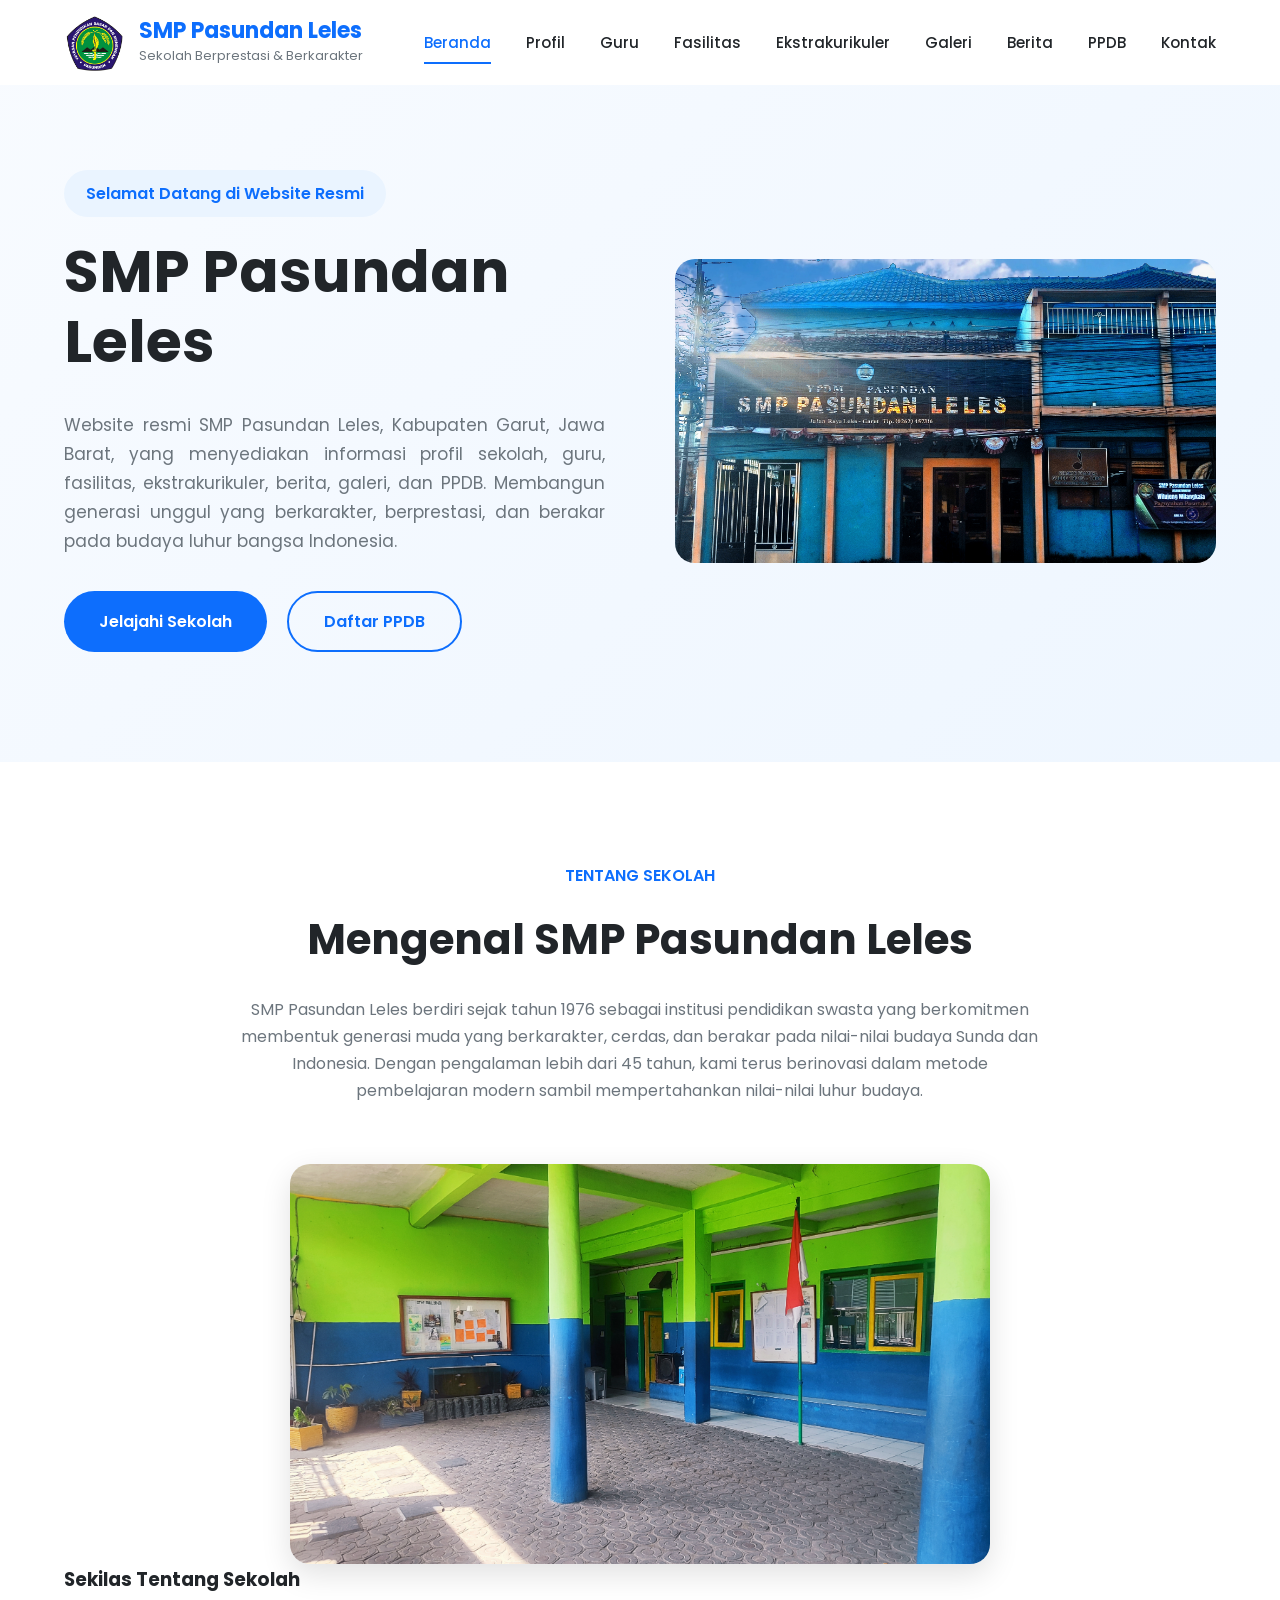
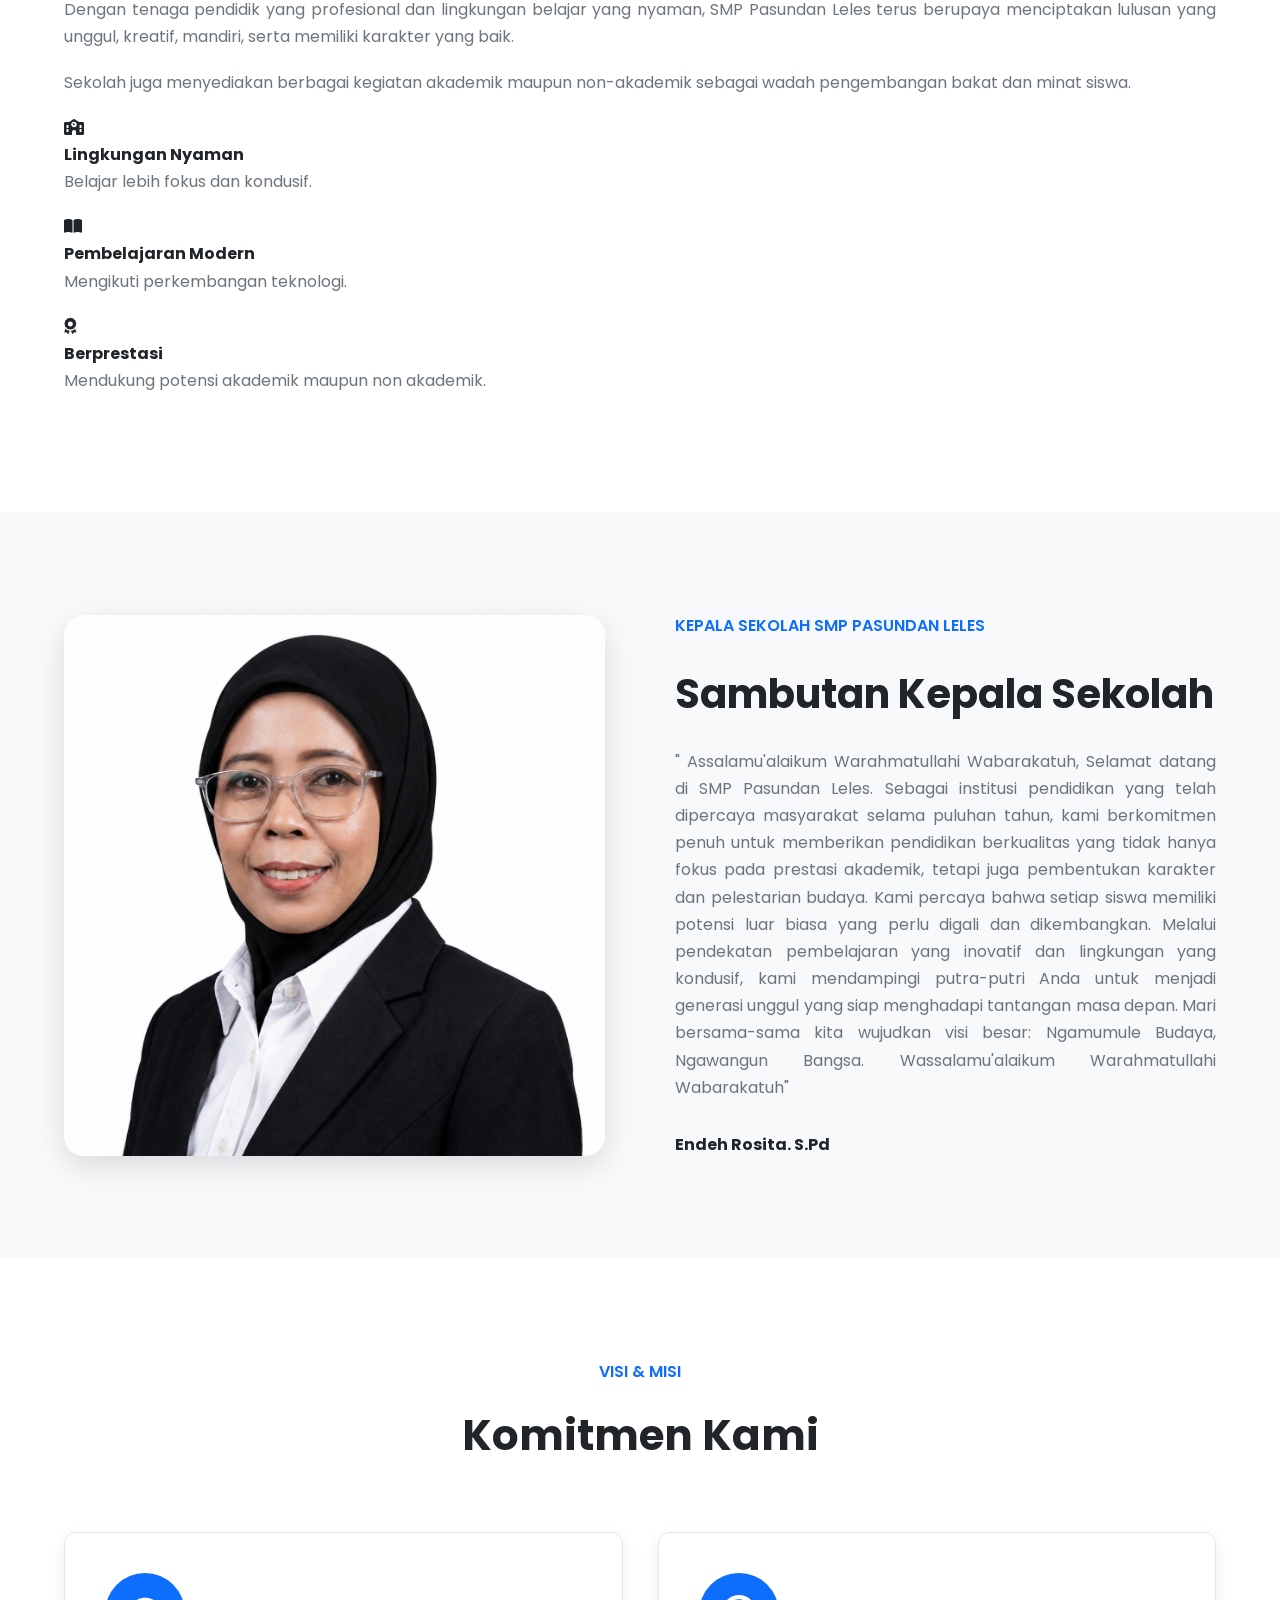
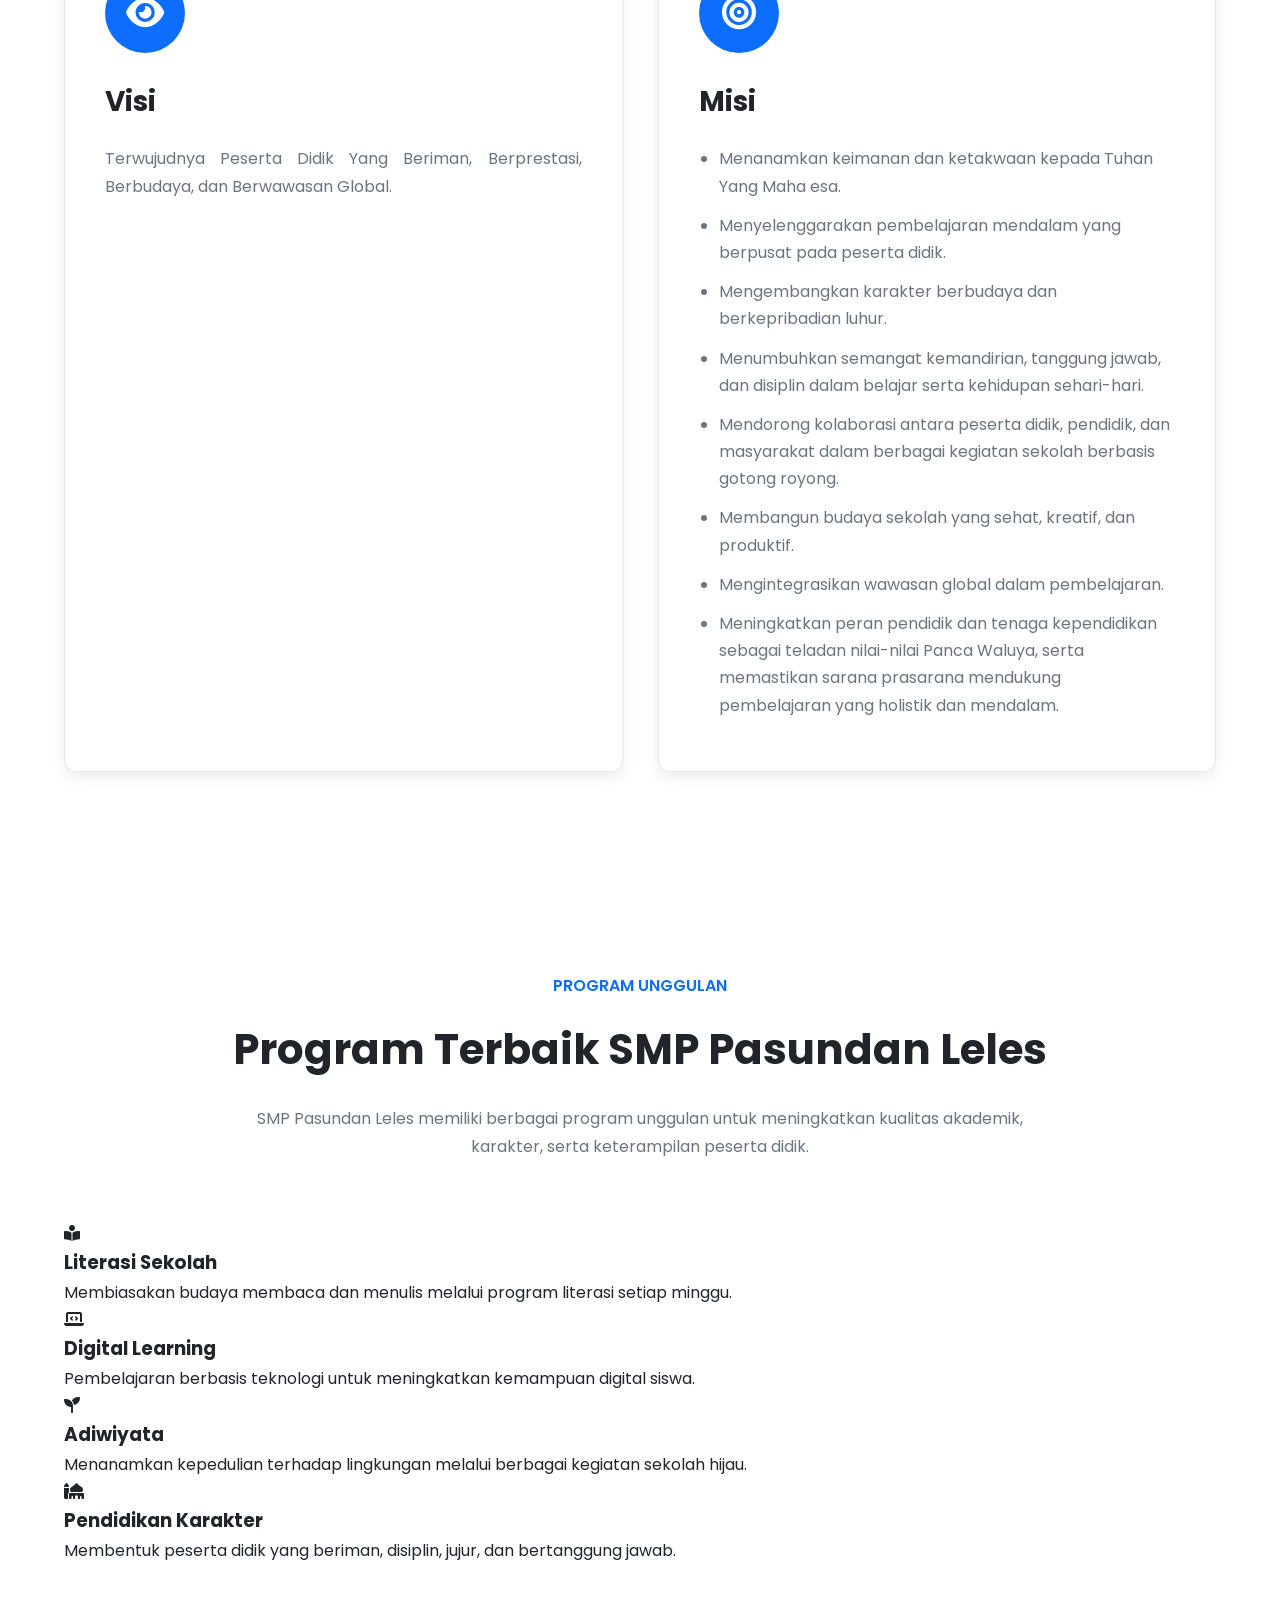
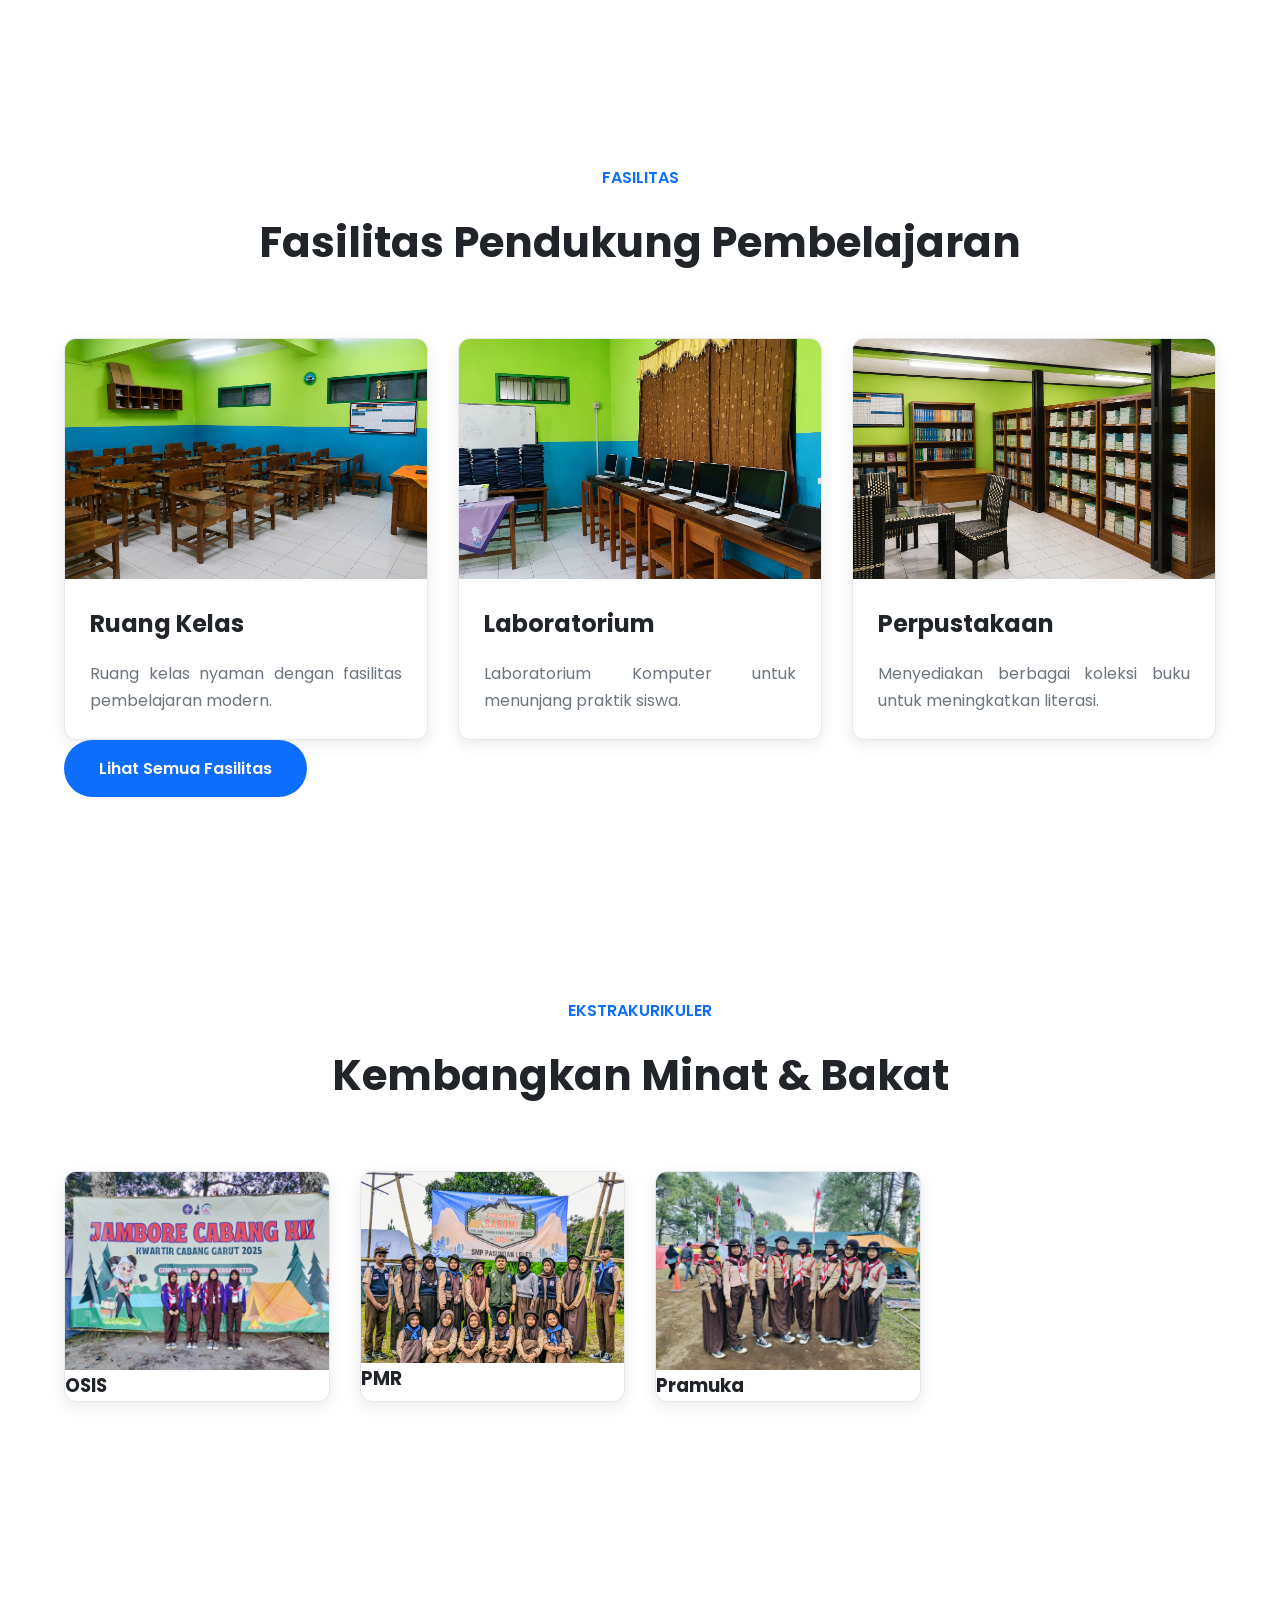
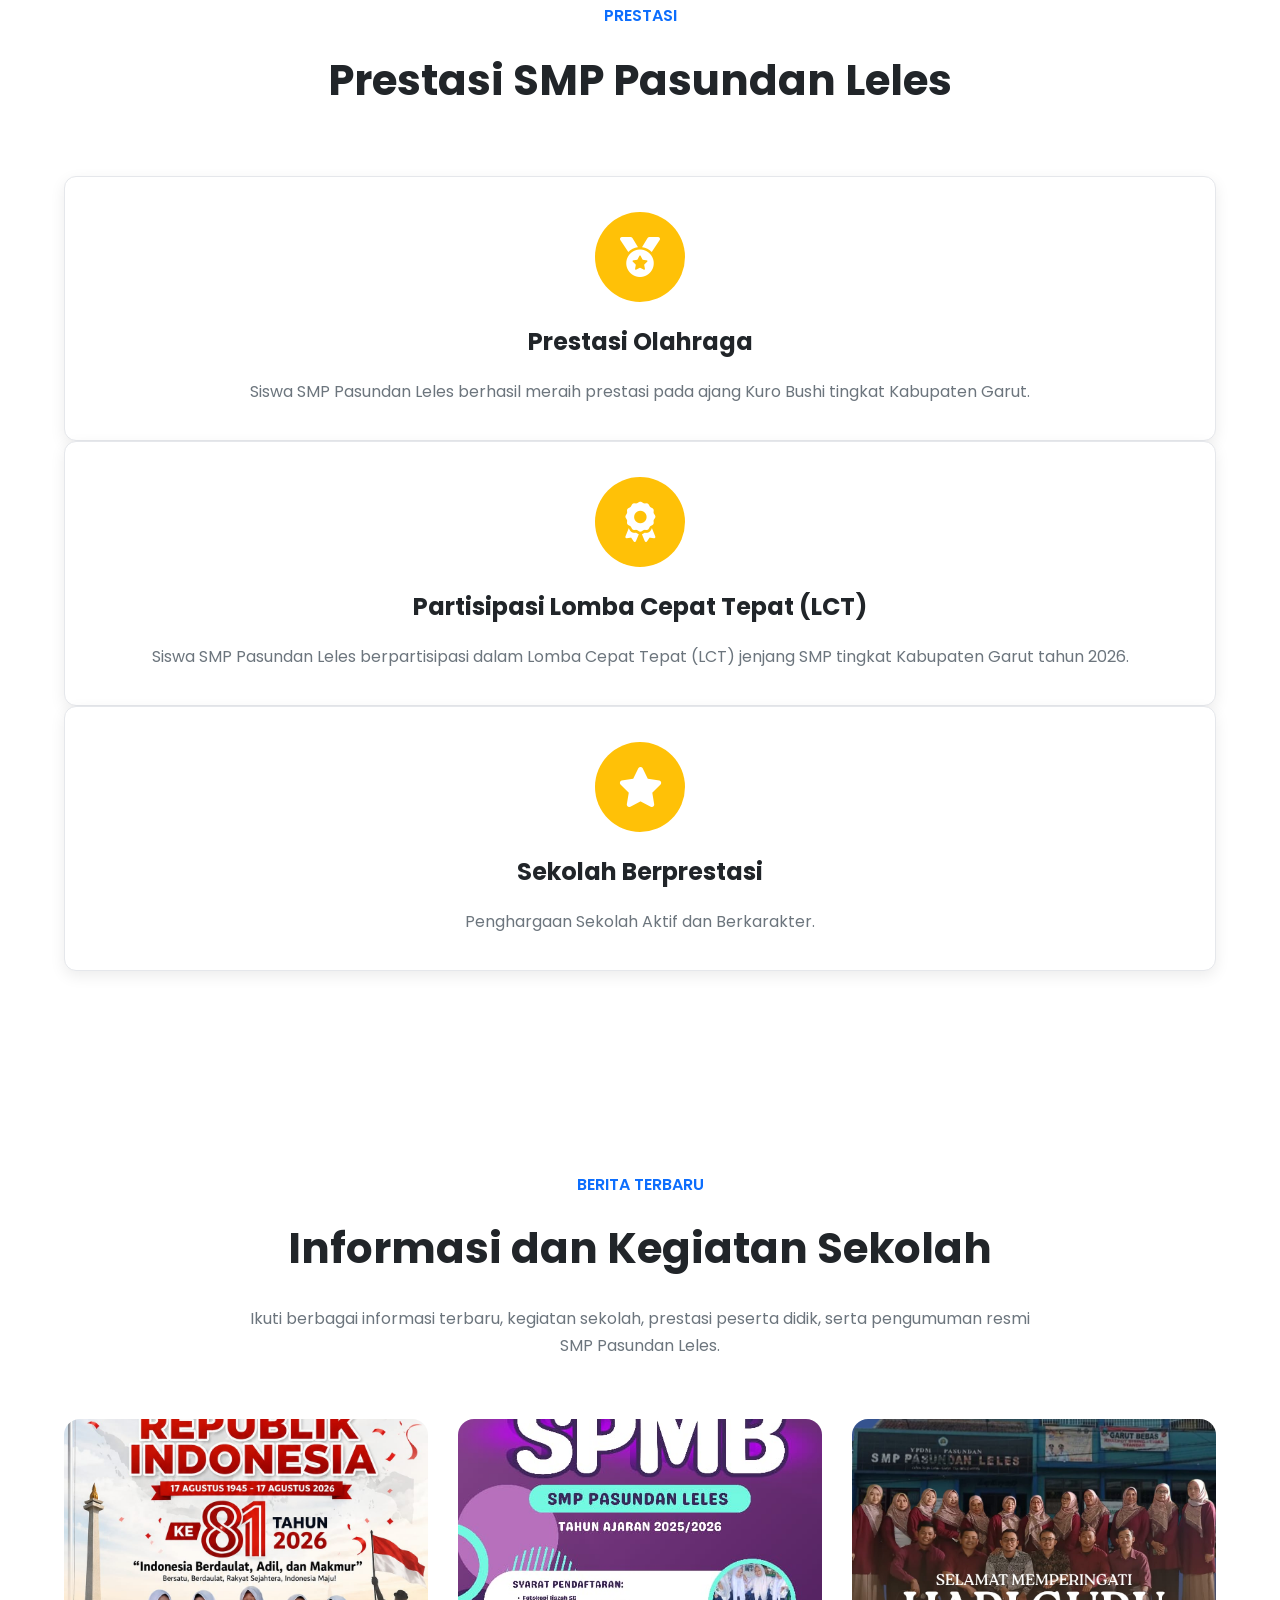
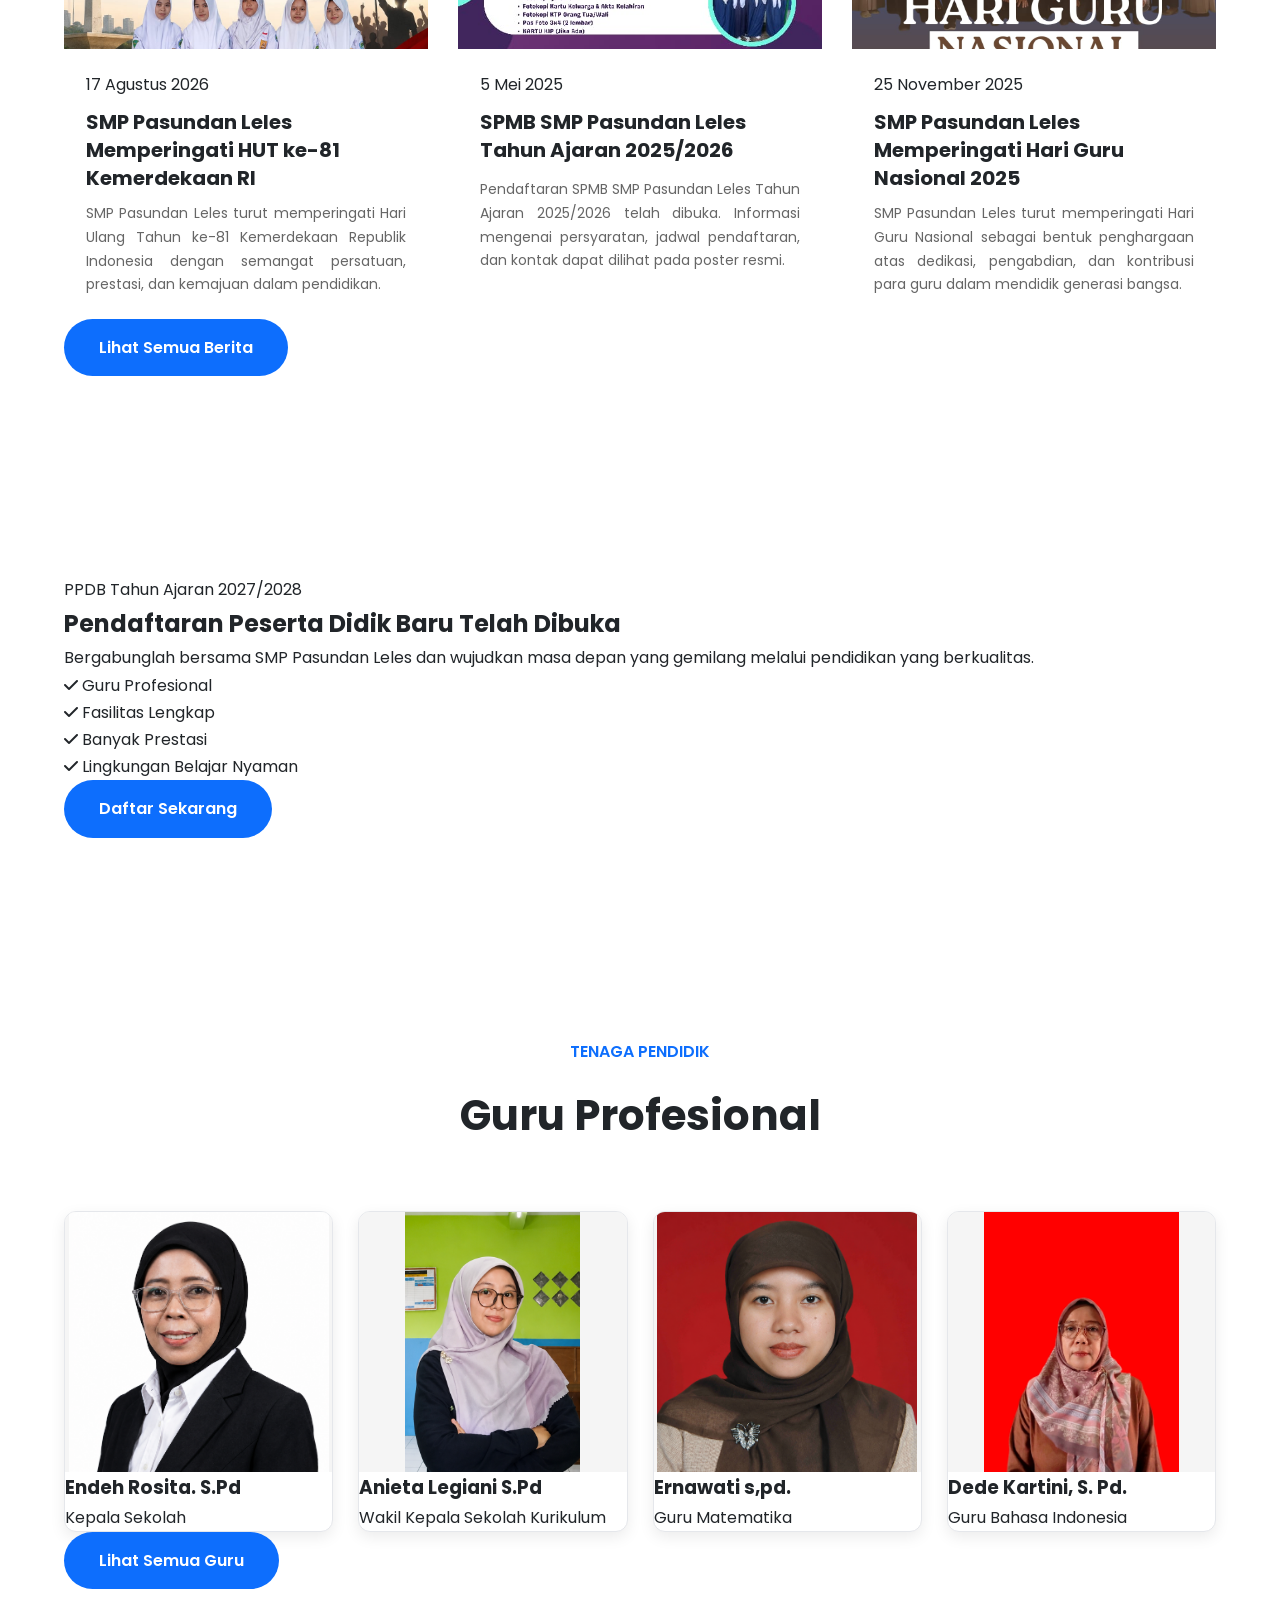
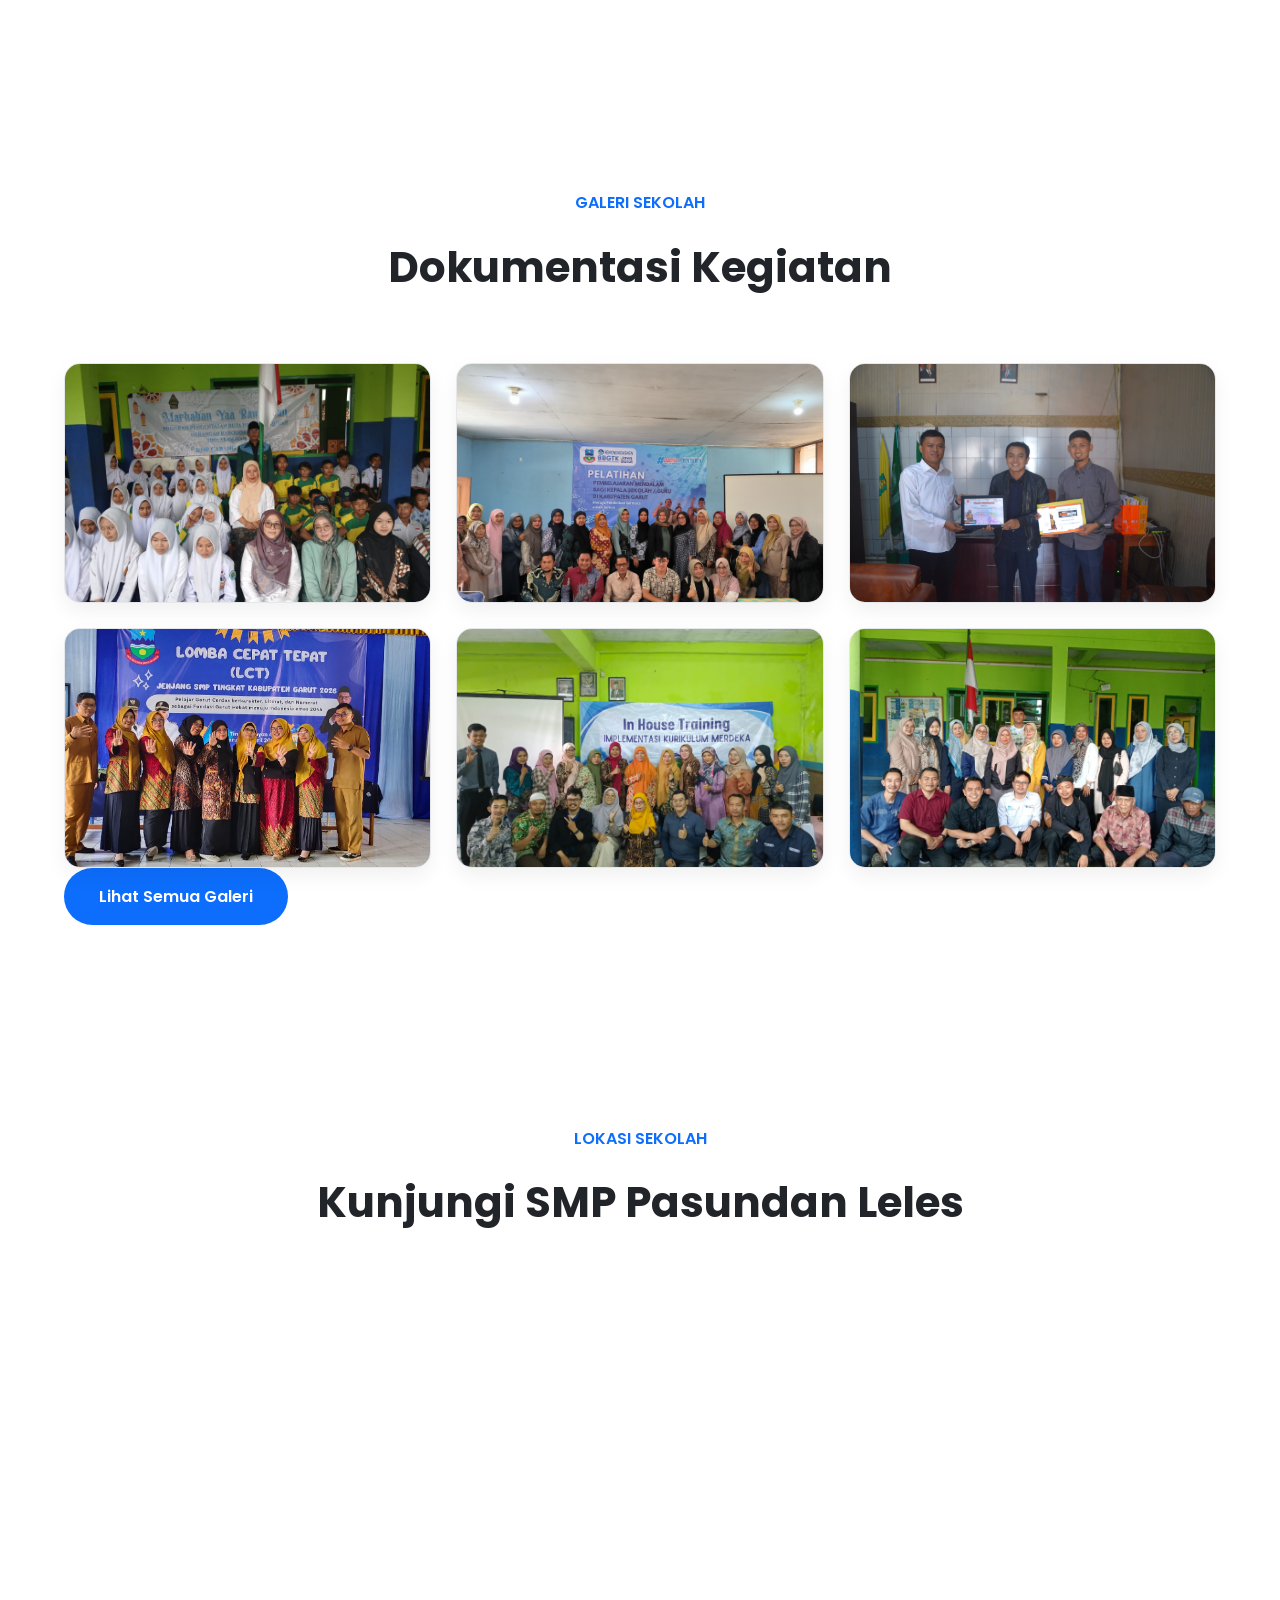
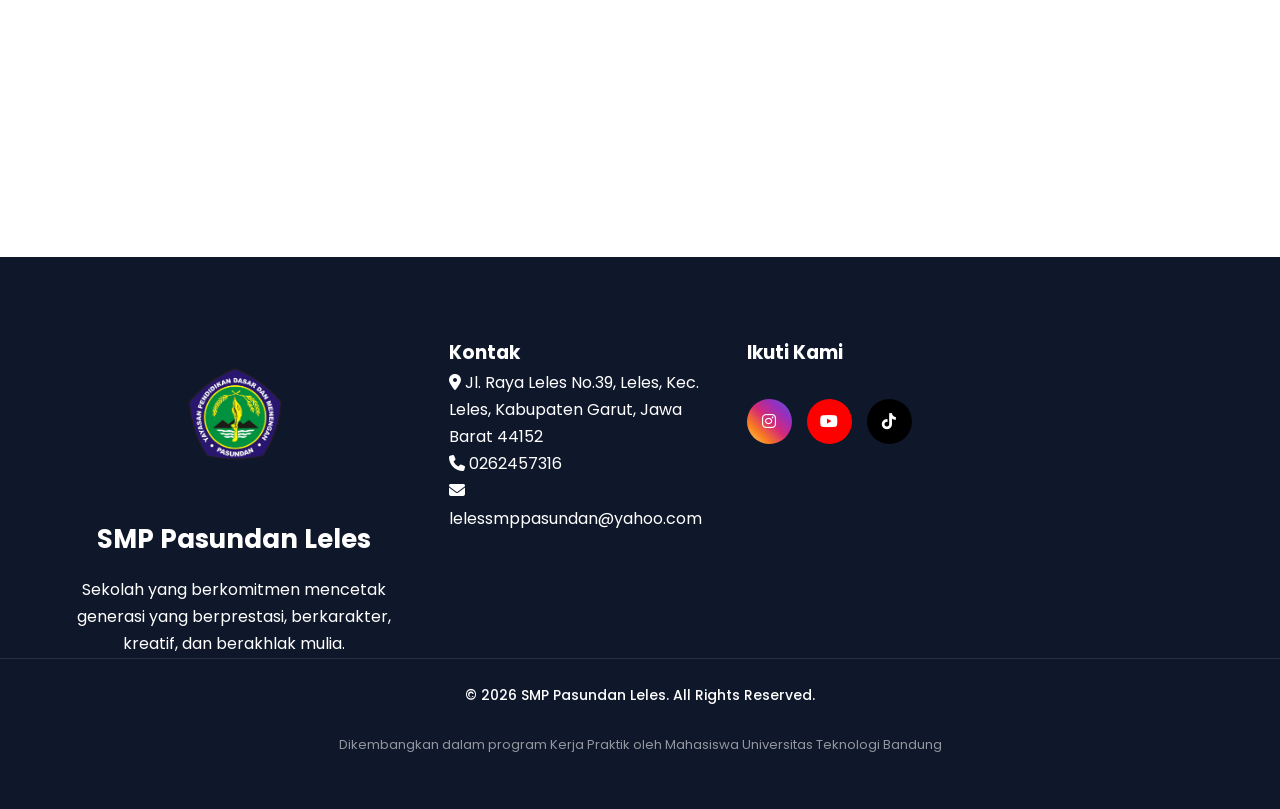
<file: index.html>
<!DOCTYPE html>
<html lang="id">

<head>

    <!-- ===========================================
                    META TAG
    ============================================ -->

     <meta charset="UTF-8">

    <meta http-equiv="X-UA-Compatible" content="IE=edge">

    <meta name="viewport"
        content="width=device-width, initial-scale=1.0">

    <meta name="description"
        content="Website resmi SMP Pasundan Leles, Kabupaten Garut, Jawa Barat. Menyediakan informasi profil sekolah, guru, fasilitas, ekstrakurikuler, berita, galeri, dan PPDB.">

    <meta name="keywords"
        content="SMP Pasundan Leles, Sekolah, Garut, Pendidikan">

    <meta name="author"
        content="SMP Pasundan Leles">

    <meta name="robots"
        content="index, follow">

    <link rel="canonical"
        href="https://smppasundanleles.sch.id/">

    <!-- ===========================================
                    TITLE
    ============================================ -->

    <title>SMP Pasundan Leles | Sekolah Berprestasi & Berkarakter</title>

    <!-- ===========================================
                    GOOGLE FONT
    ============================================ -->
    <link rel="icon" type="image/png" href="images/logo.png">
    
    <link rel="preconnect"
        href="https://fonts.googleapis.com">

    <link rel="preconnect"
        href="https://fonts.gstatic.com"
        crossorigin>

    <link href="https://fonts.googleapis.com/css2?family=Poppins:wght@300;400;500;600;700;800&display=swap"
        rel="stylesheet">

    <!-- ===========================================
                    FONT AWESOME
    ============================================ -->

    <link rel="stylesheet"
        href="https://cdnjs.cloudflare.com/ajax/libs/font-awesome/6.7.2/css/all.min.css">

    <!-- ===========================================
                    CSS
    ============================================ -->

    <link rel="stylesheet"
        href="css/style.css">

</head>

<body>



    <!-- ===========================================
                    HEADER
    ============================================ -->

    <header>

        <nav class="navbar">

            <div class="container nav-container">

                <a href="index.html"
                    class="logo">

                    <img src="images/logo.png"
                        alt="Logo SMP Pasundan Leles">

                    <div class="logo-text">

                        <h2>SMP Pasundan Leles</h2>

                        <span>Sekolah Berprestasi & Berkarakter</span>

                    </div>

                </a>



                <ul class="nav-menu">

                    <li>

                        <a href="index.html"
                            class="active">

                            Beranda

                        </a>

                    </li>

                    <li>

                        <a href="profil.html">

                            Profil

                        </a>

                    </li>

                    <li>

                        <a href="guru.html">

                            Guru

                        </a>

                    </li>

                    <li>

                        <a href="fasilitas.html">

                            Fasilitas

                        </a>

                    </li>

                    <li>

                        <a href="ekstrakurikuler.html">

                            Ekstrakurikuler

                        </a>

                    </li>

                    <li>

                        <a href="galeri.html">

                            Galeri

                        </a>

                    </li>

                    <li>

                        <a href="berita.html">

                            Berita

                        </a>

                    </li>

                    <li>

                        <a href="ppdb.html">

                            PPDB

                        </a>

                    </li>

                    <li>

                        <a href="kontak.html">

                            Kontak

                        </a>

                    </li>

                </ul>



                <div class="menu-toggle">

                    <i class="fa-solid fa-bars"></i>

                </div>

            </div>

        </nav>

    </header>





    <!-- ===========================================
                    HERO SECTION
    ============================================ -->

    <section class="hero">

        <div class="container hero-container">

            <div class="hero-content">

                <span>

                    Selamat Datang di Website Resmi

                </span>

                <h1>

                    SMP Pasundan Leles

                </h1>

                <p>

                    <p>
    <p>
    Website resmi SMP Pasundan Leles, Kabupaten Garut, Jawa Barat,
    yang menyediakan informasi profil sekolah, guru, fasilitas,
    ekstrakurikuler, berita, galeri, dan PPDB.
    Membangun generasi unggul yang berkarakter, berprestasi,
    dan berakar pada budaya luhur bangsa Indonesia.
</p>
</p>

                </p>

                <div class="hero-button">

                    <a href="profil.html"
                        class="btn btn-primary">

                        Jelajahi Sekolah

                    </a>

                    <a href="ppdb.html"
                        class="btn btn-outline">

                        Daftar PPDB

                    </a>

                </div>

            </div>



            <div class="hero-image">

                <img src="images/hero.png"
                    alt="Hero SMP Pasundan Leles">

            </div>

        </div>

    </section>
    
        <!-- ===========================================
                    ABOUT SECTION
    ============================================ -->

    <section class="about" id="about">

        <div class="container">

            <div class="section-header">

                <span>Tentang Sekolah</span>

                <h2>Mengenal SMP Pasundan Leles</h2>

                <p>
                SMP Pasundan Leles berdiri sejak tahun 1976 sebagai institusi pendidikan swasta yang berkomitmen membentuk generasi muda yang berkarakter, cerdas, dan berakar pada nilai-nilai budaya Sunda dan Indonesia. Dengan pengalaman lebih dari 45 tahun, kami terus berinovasi dalam metode pembelajaran modern sambil mempertahankan nilai-nilai luhur budaya.
                </p>

            </div>

            <div class="about-content">

                <div class="about-image">

                    <img src="images/about.png" alt="Gedung Sekolah">

                </div>

                <div class="about-text">

                    <h3>Sekilas Tentang Sekolah</h3>

                    <p>

                        Dengan tenaga pendidik yang profesional dan
                        lingkungan belajar yang nyaman,
                        SMP Pasundan Leles terus berupaya
                        menciptakan lulusan yang unggul,
                        kreatif, mandiri, serta memiliki
                        karakter yang baik.

                    </p>

                    <p>

                        Sekolah juga menyediakan berbagai kegiatan
                        akademik maupun non-akademik sebagai wadah
                        pengembangan bakat dan minat siswa.

                    </p>

                    <div class="about-info">

                        <div class="info-box">

                            <i class="fa-solid fa-school"></i>

                            <div>

                                <h4>Lingkungan Nyaman</h4>

                                <p>Belajar lebih fokus dan kondusif.</p>

                            </div>

                        </div>

                        <div class="info-box">

                            <i class="fa-solid fa-book-open"></i>

                            <div>

                                <h4>Pembelajaran Modern</h4>

                                <p>Mengikuti perkembangan teknologi.</p>

                            </div>

                        </div>

                        <div class="info-box">

                            <i class="fa-solid fa-award"></i>

                            <div>

                                <h4>Berprestasi</h4>

                                <p>Mendukung potensi akademik maupun non akademik.</p>

                            </div>

                        </div>

                    </div>

                </div>

            </div>

        </div>

    </section>

 <!-- ===========================================
                SAMBUTAN KEPALA SEKOLAH
    ============================================ -->

    <section class="principal">

        <div class="container">

            <div class="principal-wrapper">

                <div class="principal-image">

                    <img src="images/kepsek.png"
                        alt="Kepala Sekolah">

                </div>

                <div class="principal-content">

                    <span>Kepala Sekolah SMP Pasundan Leles</span>

                    <h2>Sambutan Kepala Sekolah</h2>

                  

                    <p>

         " Assalamu'alaikum Warahmatullahi Wabarakatuh,

        Selamat datang di SMP Pasundan Leles. Sebagai institusi pendidikan yang telah dipercaya masyarakat selama puluhan tahun, kami berkomitmen penuh untuk memberikan pendidikan berkualitas yang tidak hanya fokus pada prestasi akademik, tetapi juga pembentukan karakter dan pelestarian budaya.

        Kami percaya bahwa setiap siswa memiliki potensi luar biasa yang perlu digali dan dikembangkan. Melalui pendekatan pembelajaran yang inovatif dan lingkungan yang kondusif, kami mendampingi putra-putri Anda untuk menjadi generasi unggul yang siap menghadapi tantangan masa depan.

        Mari bersama-sama kita wujudkan visi besar: Ngamumule Budaya, Ngawangun Bangsa.

        Wassalamu'alaikum Warahmatullahi Wabarakatuh"

                    </p>

                    <h4>

                       Endeh Rosita. S.Pd

                    </h4>

                </div>

            </div>

        </div>

    </section>

    
    <!-- ===========================================
                    VISI MISI
    ============================================ -->

    <section class="vision">

        <div class="container">

            <div class="section-header">

                <span>Visi & Misi</span>

                <h2>Komitmen Kami</h2>

            </div>

            <div class="vision-wrapper">

                <div class="vision-card">

                    <i class="fa-solid fa-eye"></i>

                    <h3>Visi</h3>

                    <p>
                        
                Terwujudnya Peserta Didik Yang Beriman, Berprestasi, Berbudaya, dan Berwawasan Global.

                    </p>

                </div>

                <div class="vision-card">

                    <i class="fa-solid fa-bullseye"></i>

                    <h3>Misi</h3>

                    <ul>

                        <li>Menanamkan keimanan dan ketakwaan kepada Tuhan Yang Maha esa.</li>

                        <li>Menyelenggarakan pembelajaran mendalam yang berpusat pada peserta didik.</li>

                        <li>Mengembangkan karakter berbudaya dan berkepribadian luhur.</li>

                        <li>Menumbuhkan semangat kemandirian, tanggung jawab, dan disiplin dalam belajar serta kehidupan sehari-hari.</li>

                        <li>Mendorong kolaborasi antara peserta didik, pendidik, dan masyarakat dalam berbagai kegiatan sekolah berbasis gotong royong.</li>

                        <li>Membangun budaya sekolah yang sehat, kreatif, dan produktif.</li>

                        <li>Mengintegrasikan wawasan global dalam pembelajaran.</li>

                        <li>Meningkatkan peran pendidik dan tenaga kependidikan sebagai teladan nilai-nilai Panca Waluya, serta memastikan sarana prasarana mendukung pembelajaran yang holistik dan mendalam.</li>

                    </ul>

                </div>

            </div>

        </div>

    </section>


  
   
    <!-- ===========================================
                PROGRAM UNGGULAN
    ============================================ -->

    <section class="program">

        <div class="container">

            <div class="section-header">

                <span>Program Unggulan</span>

                <h2>Program Terbaik SMP Pasundan Leles</h2>

                <p>

                    SMP Pasundan Leles memiliki berbagai program
                    unggulan untuk meningkatkan kualitas akademik,
                    karakter, serta keterampilan peserta didik.

                </p>

            </div>

            <div class="program-wrapper">

                <div class="program-card">

                    <i class="fa-solid fa-book-open-reader"></i>

                    <h3>Literasi Sekolah</h3>

                    <p>

                        Membiasakan budaya membaca dan menulis
                        melalui program literasi setiap minggu.

                    </p>

                </div>

                <div class="program-card">

                    <i class="fa-solid fa-laptop-code"></i>

                    <h3>Digital Learning</h3>

                    <p>

                        Pembelajaran berbasis teknologi
                        untuk meningkatkan kemampuan digital siswa.

                    </p>

                </div>

                <div class="program-card">

                    <i class="fa-solid fa-seedling"></i>

                    <h3>Adiwiyata</h3>

                    <p>

                        Menanamkan kepedulian terhadap lingkungan
                        melalui berbagai kegiatan sekolah hijau.

                    </p>

                </div>

                <div class="program-card">

                    <i class="fa-solid fa-mosque"></i>

                    <h3>Pendidikan Karakter</h3>

                    <p>

                        Membentuk peserta didik yang beriman,
                        disiplin, jujur, dan bertanggung jawab.

                    </p>

                </div>

            </div>

        </div>

    </section>

    <!-- ===========================================
                FASILITAS
    ============================================ -->

    <section class="facility-preview">

        <div class="container">

            <div class="section-header">

                <span>Fasilitas</span>

                <h2>Fasilitas Pendukung Pembelajaran</h2>

            </div>

            <div class="facility-wrapper">

                <div class="facility-card">

                    <img src="images/fasilitas-kelas.jpg"
                        alt="Ruang Kelas">

                    <div class="facility-content">

                        <h3>Ruang Kelas</h3>

                        <p>

                            Ruang kelas nyaman
                            dengan fasilitas pembelajaran modern.

                        </p>

                    </div>

                </div>

                <div class="facility-card">

                    <img src="images/fasilitas-lab.jpg"
                        alt="Laboratorium">

                    <div class="facility-content">

                        <h3>Laboratorium</h3>

                        <p>

                            Laboratorium Komputer
                            untuk menunjang praktik siswa.

                        </p>

                    </div>

                </div>

                <div class="facility-card">

                    <img src="images/fasilitas-perpus.jpg"
                        alt="Perpustakaan">

                    <div class="facility-content">

                        <h3>Perpustakaan</h3>

                        <p>

                            Menyediakan berbagai koleksi buku
                            untuk meningkatkan literasi.

                        </p>

                    </div>

                </div>

            </div>

            <div class="section-button">

                <a href="fasilitas.html"
                    class="btn btn-primary">

                    Lihat Semua Fasilitas

                </a>

            </div>

        </div>

    </section>



    <!-- ===========================================
                EKSTRAKURIKULER
    ============================================ -->

    <section class="extra-preview">

        <div class="container">

            <div class="section-header">

                <span>Ekstrakurikuler</span>

                <h2>Kembangkan Minat & Bakat</h2>

            </div>

            <div class="extra-wrapper">

                <div class="extra-card">

                    <img src="images/osis.jpg"
                        alt="OSIS">

                    <h3>OSIS</h3>

                </div>

                <div class="extra-card">

                    <img src="images/Pmr.jpg"
                        alt="PMR">

                    <h3>PMR</h3>

                </div>

                <div class="extra-card">

                    <img src="images/pramuka.jpg"
                        alt="Pramuka">

                    <h3>Pramuka</h3>

                

            </div>

            

        </div>

    </section>



    <!-- ===========================================
                    PRESTASI
    ============================================ -->

    <section class="achievement">

        <div class="container">

            <div class="section-header">

                <span>Prestasi</span>

                <h2>Prestasi SMP Pasundan Leles</h2>

            </div>

            <div class="achievement-wrapper">

                <div class="achievement-card">

                    <i class="fa-solid fa-medal"></i>

                    <h3>Prestasi Olahraga</h3>

                    <p>

                        Siswa SMP Pasundan Leles berhasil meraih prestasi pada ajang Kuro Bushi tingkat Kabupaten Garut.

                    </p>

                </div>

                <div class="achievement-card">

                    <i class="fa-solid fa-award"></i>

                    <h3>Partisipasi Lomba Cepat Tepat (LCT)</h3>

                    <p>

                       Siswa SMP Pasundan Leles berpartisipasi dalam Lomba Cepat Tepat (LCT) jenjang SMP tingkat Kabupaten Garut tahun 2026.

                    </p>

                </div>

                <div class="achievement-card">

                    <i class="fa-solid fa-star"></i>

                    <h3>Sekolah Berprestasi</h3>

                    <p>

                        Penghargaan Sekolah Aktif
                        dan Berkarakter.

                    </p>

                </div>

            </div>

        </div>

    </section>
</section>

    <!-- ===========================================
                    BERITA TERBARU
    ============================================ -->

    <section class="news-preview">

        <div class="container">

            <div class="section-header">

                <span>Berita Terbaru</span>

                <h2>Informasi dan Kegiatan Sekolah</h2>

                <p>

                    Ikuti berbagai informasi terbaru,
                    kegiatan sekolah,
                    prestasi peserta didik,
                    serta pengumuman resmi
                    SMP Pasundan Leles.

                </p>

            </div>

            <div class="news-wrapper">

                <div class="news-card">

                    <img src="images/news1.jpg"
                        alt="Berita">

                    <div class="news-content">

                        <span>

                          17 Agustus 2026

                        </span>

                        <h3>

                        SMP Pasundan Leles Memperingati HUT ke-81 Kemerdekaan RI

                        </h3>

                        <p>

                          SMP Pasundan Leles turut memperingati Hari Ulang Tahun ke-81 Kemerdekaan Republik Indonesia dengan semangat persatuan, prestasi, dan kemajuan dalam pendidikan.

                        </p>

                    </div>

                </div>



                <div class="news-card">

                    <img src="images/news2.jpg"
                        alt="Berita">

                    <div class="news-content">

                        <span>

                           5 Mei 2025

                        </span>

                        <h3>

                            SPMB SMP Pasundan Leles Tahun Ajaran 2025/2026

                        </h3>

                        <p>

                            Pendaftaran SPMB SMP Pasundan Leles Tahun Ajaran 2025/2026 telah dibuka. Informasi mengenai persyaratan, jadwal pendaftaran, dan kontak dapat dilihat pada poster resmi.

                        </p>

                    </div>

                </div>



                <div class="news-card">

                    <img src="images/news3.jpg"
                        alt="Berita">

                    <div class="news-content">

                        <span>

                           25 November 2025

                        </span>

                        <h3>

                          SMP Pasundan Leles Memperingati Hari Guru Nasional 2025

                        </h3>

                        <p>

                         SMP Pasundan Leles turut memperingati Hari Guru Nasional sebagai bentuk penghargaan atas dedikasi, pengabdian, dan kontribusi para guru dalam mendidik generasi bangsa.
                        </p>

                    </div>

                </div>

            </div>

            <div class="section-button">

                <a href="berita.html"
                    class="btn btn-primary">

                    Lihat Semua Berita

                </a>

            </div>

        </div>

    </section>





    <!-- ===========================================
                    PPDB
    ============================================ -->

    <section class="ppdb-home">

        <div class="container">

            <div class="ppdb-wrapper">

                <div class="ppdb-content">

                    <span>

                        PPDB Tahun Ajaran 2027/2028

                    </span>

                    <h2>

                        Pendaftaran Peserta Didik Baru
                        Telah Dibuka

                    </h2>

                    <p>

                        Bergabunglah bersama
                        SMP Pasundan Leles
                        dan wujudkan masa depan
                        yang gemilang melalui
                        pendidikan yang berkualitas.

                    </p>

                    <ul>

                        <li>

                            <i class="fa-solid fa-check"></i>

                            Guru Profesional

                        </li>

                        <li>

                            <i class="fa-solid fa-check"></i>

                            Fasilitas Lengkap

                        </li>

                        <li>

                            <i class="fa-solid fa-check"></i>

                            Banyak Prestasi

                        </li>

                        <li>

                            <i class="fa-solid fa-check"></i>

                            Lingkungan Belajar Nyaman

                        </li>

                    </ul>

                    <a href="ppdb.html"
                        class="btn btn-primary">

                        Daftar Sekarang

                    </a>

                </div>

                

            </div>

        </div>

    </section>





    <!-- ===========================================
                    GURU
    ============================================ -->

    <section class="teacher-preview">

        <div class="container">

            <div class="section-header">

                <span>Tenaga Pendidik</span>

                <h2>Guru Profesional</h2>

            </div>

            <div class="teacher-wrapper">

                <div class="teacher-card">

                    <img src="images/kepsek.png"
                        alt="Guru">

                    <h3>

                        Endeh Rosita. S.Pd

                    </h3>

                    <p>

                        Kepala Sekolah

                    </p>

                </div>

                <div class="teacher-card">

                    <img src="images/Guru IPS - Anieta Legiani.png"
                        alt="Guru">

                    <h3>

                      Anieta Legiani S.Pd

                    </h3>

                    <p>

                        Wakil Kepala Sekolah Kurikulum

                    </p>

                </div>

                <div class="teacher-card">

                    <img src="images/guru mtk.Ernawati.png"
                        alt="Guru">

                    <h3>

                       Ernawati s,pd.

                    </h3>

                    <p>

                        Guru Matematika

                    </p>

                </div>

                <div class="teacher-card">

                    <img src="images/Guru B. Indonesia - Bu Dede Kartini, S. Pd.png"
                        alt="Guru">

                    <h3>

                      Dede Kartini, S. Pd.

                    </h3>

                    <p>

                        Guru Bahasa Indonesia

                    </p>

                </div>

            </div>

            <div class="section-button">

                <a href="guru.html"
                    class="btn btn-primary">

                    Lihat Semua Guru

                </a>

            </div>

        </div>

    </section>





    <!-- ===========================================
                    GALERI
    ============================================ -->

    <section class="gallery-preview">

        <div class="container">

            <div class="section-header">

                <span>Galeri Sekolah</span>

                <h2>Dokumentasi Kegiatan</h2>

            </div>

            <div class="gallery-wrapper">

                <div class="gallery-item">

                    <img src="images/kegiatan12.jpg"
                        alt="Galeri">

                </div>

                <div class="gallery-item">

                    <img src="images/kegiatan2.jpg"
                        alt="Galeri">

                </div>

                <div class="gallery-item">

                    <img src="images/kegiatan3.jpg"
                        alt="Galeri">

                </div>

                <div class="gallery-item">

                    <img src="images/kegiatan10.jpg"
                        alt="Galeri">

                </div>

                <div class="gallery-item">

                    <img src="images/kegiatan13.jpg"
                        alt="Galeri">

                </div>

                <div class="gallery-item">

                    <img src="images/kegiatan11.jpg"
                        alt="Galeri">

                </div>

            </div>

            <div class="section-button">

                <a href="galeri.html"
                    class="btn btn-primary">

                    Lihat Semua Galeri

                </a>

            </div>

        </div>

    </section>


    <!-- ===========================================
                    GOOGLE MAPS
    ============================================ -->

    <section class="maps">

        <div class="container">

            <div class="section-header">

                <span>Lokasi Sekolah</span>

                <h2>Kunjungi SMP Pasundan Leles</h2>

            </div>

            <div class="maps-wrapper">

<iframe
    src="https://www.google.com/maps/embed?pb=!1m18!1m12!1m3!1d3959.139715458082!2d107.89559697499823!3d-7.109802692893669!2m3!1f0!2f0!3f0!3m2!1i1024!2i768!4f13.1!3m3!1m2!1s0x2e68b7b10c2c7a0f%3A0x82bd63dcb96e7a87!2sSMP%20Pasundan%20Leles!5e0!3m2!1sid!2sid!4v1784006387489!5m2!1sid!2sid"
    width="100%"
    height="450"
    style="border:0;"
    allowfullscreen=""
    loading="lazy"
    referrerpolicy="strict-origin-when-cross-origin">
</iframe>

            </div>

        </div>

    </section>



    <!-- ===========================================
                    FOOTER
    ============================================ -->

    <footer class="footer">

        <div class="container">

            <div class="footer-wrapper">

                <!-- ABOUT -->

                <div class="footer-col footer-logo">

                    <img src="images/logo.png"
                        alt="Logo">

                    <h3>SMP Pasundan Leles</h3>

                    <p>

                        Sekolah yang berkomitmen
                        mencetak generasi yang
                        berprestasi,
                        berkarakter,
                        kreatif,
                        dan berakhlak mulia.

                    </p>

                </div>




                <!-- KONTAK -->

                <div class="footer-col">

                    <h3>Kontak</h3>

                    <ul>

                        <li>

                            <i class="fa-solid fa-location-dot"></i>

            Jl. Raya Leles No.39, Leles, Kec. Leles, Kabupaten Garut, Jawa Barat 44152

                        </li>

                        <li>

                            <i class="fa-solid fa-phone"></i>

                          0262457316

                        </li>

                        <li>

                            <i class="fa-solid fa-envelope"></i>

                           lelessmppasundan@yahoo.com

                        </li>

                    </ul>

                </div>



                <!-- SOSIAL MEDIA -->
<div class="footer-col">

    <h3>Ikuti Kami</h3>

    <div class="footer-social">

        <a href="https://www.instagram.com/pasundan_leles_official/" target="_blank" aria-label="Instagram">
            <i class="fa-brands fa-instagram"></i>
        </a>

        <a href="https://www.youtube.com/@smppasundanleleschannel3667" target="_blank" aria-label="YouTube">
            <i class="fa-brands fa-youtube"></i>
        </a>

           <a href="https://www.tiktok.com/@smp.pasundan.leles"
       target="_blank"
       rel="noopener noreferrer"
       aria-label="TikTok SMP Pasundan Leles">
        <i class="fab fa-tiktok"></i>
    </a>

             </div>

                </div>

                    </div>

                </div>

            </div>

        </div>



        <div class="footer-bottom">

    <p class="copyright">
        © 2026 SMP Pasundan Leles. All Rights Reserved.
    </p>

    <p class="developer-info">
        Dikembangkan dalam program Kerja Praktik oleh Mahasiswa Universitas Teknologi Bandung
    </p>

</div>

    </footer>



    <!-- ===========================================
                    JAVASCRIPT
    ============================================ -->

    <script src="js/script.js"></script>

</body>

</html>
</file>
<file: css/style.css>
/*==================================================
            SMP PASUNDAN LELES
        OFFICIAL SCHOOL WEBSITE
==================================================*/

/*==================================================
                GOOGLE FONT
==================================================*/
html,
body{
    overflow-x:hidden;
    width:100%;
}

*{
    box-sizing:border-box;
}

@import url('https://fonts.googleapis.com/css2?family=Poppins:wght@300;400;500;600;700;800&display=swap');


/*==================================================
                ROOT VARIABLES
==================================================*/

:root{

    /* Primary */

    --primary:#0D6EFD;

    --primary-dark:#0A58CA;

    --secondary:#198754;

    --warning:#FFC107;

    --danger:#DC3545;


    /* Neutral */

    --white:#FFFFFF;

    --light:#F8F9FA;

    --gray:#6C757D;

    --dark:#212529;

    --border:#E5E7EB;


    /* Shadow */

    --shadow-sm:0 5px 15px rgba(0,0,0,.08);

    --shadow:0 10px 30px rgba(0,0,0,.12);

    --shadow-lg:0 15px 40px rgba(0,0,0,.18);


    /* Radius */

    --radius:12px;

    --radius-lg:20px;

    --radius-xl:30px;


    /* Transition */

    --transition:.35s ease;

}


/*==================================================
                    RESET
==================================================*/

*{

    margin:0;

    padding:0;

    box-sizing:border-box;

}

html{

    scroll-behavior:smooth;

}

body{

    font-family:'Poppins',sans-serif;

    font-size:16px;

    color:var(--dark);

    background:var(--white);

    line-height:1.7;

    overflow-x:hidden;

}

img{

    width:100%;

    display:block;

}

a{

    text-decoration:none;

    color:inherit;

}

ul{

    list-style:none;

}

button{

    border:none;

    cursor:pointer;

    font-family:'Poppins',sans-serif;

}

input,
textarea,
select{

    font-family:'Poppins',sans-serif;

    outline:none;

}

::selection{

    background:var(--primary);

    color:#fff;

}


/*==================================================
                SCROLLBAR
==================================================*/

::-webkit-scrollbar{

    width:10px;

}

::-webkit-scrollbar-track{

    background:#efefef;

}

::-webkit-scrollbar-thumb{

    background:var(--primary);

    border-radius:20px;

}

::-webkit-scrollbar-thumb:hover{

    background:var(--primary-dark);

}


/*==================================================
                GLOBAL
==================================================*/

section{

    padding:100px 0;

}

.container{

    width:90%;

    max-width:1200px;

    margin:auto;

}

.section-header{

    text-align:center;

    margin-bottom:60px;

}

.section-header span{

    display:inline-block;

    color:var(--primary);

    font-weight:600;

    text-transform:uppercase;

    margin-bottom:15px;

}

.section-header h2{

    font-size:42px;

    margin-bottom:20px;

}

.section-header p{

    width:70%;

    margin:auto;

    color:var(--gray);

}


/*==================================================
                    BUTTON
==================================================*/

.btn{

    display:inline-flex;

    align-items:center;

    justify-content:center;

    padding:15px 35px;

    border-radius:50px;

    font-weight:600;

    transition:var(--transition);

}

.btn-primary{

    background:var(--primary);

    color:#fff;

}

.btn-primary:hover{

    background:var(--primary-dark);

    transform:translateY(-5px);

    box-shadow:var(--shadow);

}

.btn-outline{

    border:2px solid var(--primary);

    color:var(--primary);

}

.btn-outline:hover{

    background:var(--primary);

    color:#fff;

}

/*==================================================
                    HEADER
==================================================*/

header{

    position:fixed;

    top:0;

    left:0;

    width:100%;

    background:#fff;

    box-shadow:0 2px 15px rgba(0,0,0,.08);

    z-index:9999;

    transition:var(--transition);

}

header.sticky{

    box-shadow:var(--shadow);

}


/*==================================================
                    NAVBAR
==================================================*/

.navbar{
    width:90%;
    max-width:1200px;
    margin:0 auto;

    display:flex;
    justify-content:space-between;
    align-items:center;

    height:85px;
}

.nav-container{
    width:100%;
    display:flex;
    justify-content:space-between;
    align-items:center;
}


/*==================================================
                    LOGO
==================================================*/

.logo{

    display:flex;

    align-items:center;

    gap:15px;

}

.logo img{

    width:60px;

    height:60px;

    object-fit:contain;

}

.logo-text{

    display:flex;

    flex-direction:column;

}

.logo-text h2{

    font-size:22px;

    color:var(--primary);

    font-weight:700;

    line-height:1.2;

}

.logo-text span{

    font-size:13px;

    color:var(--gray);

}


/*==================================================
                MENU NAVIGASI
==================================================*/

.nav-menu{

    display:flex;

    align-items:center;

    gap:35px;

}

.nav-menu li{

    position:relative;

}

.nav-menu li a{

    font-size:15px;

    font-weight:500;

    color:var(--dark);

    transition:var(--transition);

}

.nav-menu li a:hover{

    color:var(--primary);

}

.nav-menu li a.active{

    color:var(--primary);

}


/* Garis bawah menu */

.nav-menu li a::after{

    content:"";

    position:absolute;

    left:0;

    bottom:-8px;

    width:0;

    height:2px;

    background:var(--primary);

    transition:var(--transition);

}

.nav-menu li a:hover::after,

.nav-menu li a.active::after{

    width:100%;

}


/*==================================================
                HAMBURGER
==================================================*/

.menu-toggle{

    display:none;

    font-size:28px;

    color:var(--primary);

    cursor:pointer;

}


/*==================================================
                PAGE BANNER
==================================================*/

.page-banner{

    padding-top:170px;

    padding-bottom:100px;

    background:
    linear-gradient(

        rgba(13,110,253,.85),

        rgba(13,110,253,.85)

    ),

    url("../images/banner.jpg");

    background-size:cover;

    background-position:center;

    text-align:center;

    color:#fff;

}

.page-banner-content span{

    display:inline-block;

    padding:10px 22px;

    background:rgba(255,255,255,.15);

    border-radius:50px;

    margin-bottom:20px;

    font-weight:600;

}

.page-banner-content h1{

    font-size:54px;

    margin-bottom:20px;

}

.page-banner-content p{

    max-width:750px;

    margin:auto;

    line-height:1.8;

}

/*==================================================
                    HERO
==================================================*/

.hero{

    padding-top:170px;

    padding-bottom:110px;

    background:linear-gradient(
        135deg,
        #f8fbff 0%,
        #eef6ff 100%
    );

    overflow:hidden;

}

.hero-container{

    display:grid;

    grid-template-columns:1fr 1fr;

    align-items:center;

    gap:70px;

}


/*==================================================
                HERO CONTENT
==================================================*/

.hero-content span{

    display:inline-block;

    padding:10px 22px;

    background:#EAF4FF;

    color:var(--primary);

    border-radius:50px;

    font-weight:600;

    margin-bottom:20px;

}

.hero-content h1{

    font-size:58px;

    line-height:1.2;

    color:var(--dark);

    margin-bottom:25px;

}

.hero-content p{

    color:var(--gray);

    margin-bottom:35px;

    font-size:17px;

    text-align:justify;

}

.hero-button{

    display:flex;

    gap:20px;

    flex-wrap:wrap;

}


/*==================================================
                HERO IMAGE
==================================================*/

.hero-image{

    position:relative;

}

.hero-image img{

    width:100%;

    border-radius:var(--radius-lg);

    animation:heroFloat 4s ease-in-out infinite;

}


/*==================================================
                HERO CARD
==================================================*/

.hero-card{

    position:absolute;

    background:#fff;

    padding:18px 22px;

    border-radius:var(--radius);

    box-shadow:var(--shadow);

    display:flex;

    align-items:center;

    gap:15px;

}

.hero-card i{

    width:55px;

    height:55px;

    display:flex;

    justify-content:center;

    align-items:center;

    border-radius:50%;

    background:var(--primary);

    color:#fff;

    font-size:22px;

}

.hero-card h4{

    font-size:22px;

    margin-bottom:4px;

}

.hero-card p{

    font-size:14px;

    color:var(--gray);

}

.hero-card.card-top{

    top:40px;

    left:-40px;

}

.hero-card.card-bottom{

    bottom:40px;

    right:-40px;

}


/*==================================================
                HERO STATS
==================================================*/

.hero-stats{

    margin-top:45px;

    display:flex;

    gap:25px;

    flex-wrap:wrap;

}

.hero-stat{

    text-align:center;

}

.hero-stat h3{

    font-size:34px;

    color:var(--primary);

    margin-bottom:8px;

}

.hero-stat p{

    color:var(--gray);

    font-size:15px;

}


/*==================================================
                HERO ANIMATION
==================================================*/

@keyframes heroFloat{

    0%{

        transform:translateY(0);

    }

    50%{

        transform:translateY(-15px);

    }

    100%{

        transform:translateY(0);

    }

}

/*==================================================
                REUSABLE COMPONENTS
==================================================*/


/*==============================
            GRID
==============================*/

.grid-2{

    display:grid;

    grid-template-columns:repeat(2,1fr);

    gap:40px;

}

.grid-3{

    display:grid;

    grid-template-columns:repeat(3,1fr);

    gap:30px;

}

.grid-4{

    display:grid;

    grid-template-columns:repeat(4,1fr);

    gap:30px;

}



/*==============================
            CARD
==============================*/

.card{

    background:#fff;

    border-radius:var(--radius);

    overflow:hidden;

    box-shadow:var(--shadow-sm);

    border:1px solid var(--border);

    transition:var(--transition);

}

.card:hover{

    transform:translateY(-10px);

    box-shadow:var(--shadow);

}



/*==============================
        CARD IMAGE
==============================*/

.card-image{

    overflow:hidden;

}

.card-image img{

    width:100%;

    height:250px;

    object-fit:cover;

    transition:.6s;

}

.card:hover .card-image img{

    transform:scale(1.08);

}



/*==============================
        CARD BODY
==============================*/

.card-body{

    padding:25px;

}

.card-body h3{

    font-size:24px;

    margin-bottom:15px;

    color:var(--dark);

}

.card-body p{

    color:var(--gray);

    text-align:justify;

}



/*==============================
            BADGE
==============================*/

.badge{

    display:inline-block;

    padding:8px 18px;

    border-radius:30px;

    font-size:13px;

    font-weight:600;

    margin-bottom:18px;

}

.badge-primary{

    background:#EAF4FF;

    color:var(--primary);

}

.badge-success{

    background:#EAFBF0;

    color:var(--secondary);

}

.badge-warning{

    background:#FFF7DD;

    color:#C98A00;

}



/*==============================
        IMAGE EFFECT
==============================*/

.image-hover{

    overflow:hidden;

    border-radius:var(--radius);

}

.image-hover img{

    transition:.6s;

}

.image-hover:hover img{

    transform:scale(1.08);

}



/*==============================
            ICON BOX
==============================*/

.icon-box{

    width:75px;

    height:75px;

    display:flex;

    justify-content:center;

    align-items:center;

    border-radius:50%;

    background:var(--primary);

    color:#fff;

    font-size:30px;

    margin-bottom:20px;

}



/*==============================
        GLASS EFFECT
==============================*/

.glass{

    background:rgba(255,255,255,.18);

    backdrop-filter:blur(15px);

    border:1px solid rgba(255,255,255,.2);

}



/*==============================
            DIVIDER
==============================*/

.divider{

    width:80px;

    height:4px;

    background:var(--primary);

    margin:20px auto;

    border-radius:30px;

}



/*==============================
            HOVER
==============================*/

.hover-up{

    transition:var(--transition);

}

.hover-up:hover{

    transform:translateY(-12px);

}



/*==============================
        SECTION BACKGROUND
==============================*/

.bg-light{

    background:var(--light);

}

.bg-white{

    background:#fff;

}

.bg-primary{

    background:var(--primary);

    color:#fff;

}

/*==================================================
                    ABOUT SCHOOL
==================================================*/

.about{

    background:var(--white);

}

.about-wrapper{

    display:grid;

    grid-template-columns:1fr 1fr;

    align-items:center;

    gap:70px;

}

.about-image{

    position:relative;

}

.about-image img{

    width:100%;

    border-radius:var(--radius-lg);

    box-shadow:var(--shadow);

    transition:var(--transition);

}

.about-image img:hover{

    transform:scale(1.03);

}

.about-content span{

    display:inline-block;

    color:var(--primary);

    font-weight:600;

    text-transform:uppercase;

    margin-bottom:15px;

}

.about-content h2{

    font-size:42px;

    margin-bottom:25px;

    line-height:1.3;

}

.about-content p{

    color:var(--gray);

    margin-bottom:18px;

    text-align:justify;

}

.about-list{

    margin-top:30px;

}

.about-list li{

    display:flex;

    align-items:flex-start;

    gap:15px;

    margin-bottom:15px;

}

.about-list i{

    color:var(--secondary);

    margin-top:5px;

}



/*==================================================
            PRINCIPAL MESSAGE
==================================================*/

.principal{

    background:var(--light);

}

.principal-wrapper{

    display:grid;

    grid-template-columns:1fr 1fr;

    gap:70px;

    align-items:center;

}

.principal-image img{

    border-radius:var(--radius-lg);

    box-shadow:var(--shadow);

}

.principal-content span{

    color:var(--primary);

    font-weight:600;

    text-transform:uppercase;

}

.principal-content h2{

    font-size:40px;

    margin:20px 0;

}

.principal-content p{

    color:var(--gray);

    text-align:justify;

    margin-bottom:18px;

}

.principal-content h4{

    margin-top:30px;

    color:var(--dark);

}

.principal-content small{

    color:var(--gray);

}



/*==================================================
                VISION MISSION
==================================================*/

.vision-mission{

    background:#fff;

}

.vision-wrapper{

    display:grid;

    grid-template-columns:repeat(2,1fr);

    gap:35px;

}

.vision-card{

    background:#fff;

    padding:40px;

    border-radius:var(--radius);

    box-shadow:var(--shadow-sm);

    border:1px solid var(--border);

    transition:var(--transition);

}

.vision-card:hover{

    transform:translateY(-10px);

    box-shadow:var(--shadow);

}

.vision-card i{

    width:80px;

    height:80px;

    display:flex;

    align-items:center;

    justify-content:center;

    border-radius:50%;

    background:var(--primary);

    color:#fff;

    font-size:34px;

    margin-bottom:25px;

}

.vision-card h3{

    font-size:28px;

    margin-bottom:20px;

}

.vision-card p{

    color:var(--gray);

    text-align:justify;

}

.vision-card ul{

    margin-top:20px;

    padding-left:20px;

    list-style:disc;

}

.vision-card ul li{

    margin-bottom:12px;

    color:var(--gray);

}



/*==================================================
                SCHOOL HISTORY
==================================================*/

.history{

    background:var(--light);

}

.history-wrapper{

    display:grid;

    grid-template-columns:1fr 1fr;

    gap:70px;

    align-items:center;

}

.history-image img{

    border-radius:var(--radius-lg);

    box-shadow:var(--shadow);

}

.history-content span{

    color:var(--primary);

    font-weight:600;

    text-transform:uppercase;

}

.history-content h2{

    font-size:42px;

    margin:20px 0;

}

.history-content p{

    color:var(--gray);

    margin-bottom:18px;

    text-align:justify;

}



/*==================================================
            ORGANIZATION STRUCTURE
==================================================*/

.organization{

    background:#fff;

}

.organization img{

    border-radius:var(--radius-lg);

    box-shadow:var(--shadow);

}



/*==================================================
                STATISTICS
==================================================*/

.statistics{

    background:linear-gradient(

        135deg,

        var(--primary),

        var(--primary-dark)

    );

    color:#fff;

}

.statistics .section-header span,

.statistics .section-header h2,

.statistics .section-header p{

    color:#fff;

}

.statistics-wrapper{

    display:grid;

    grid-template-columns:repeat(4,1fr);

    gap:30px;

}

.stat-card{

    background:rgba(255,255,255,.12);

    backdrop-filter:blur(10px);

    padding:35px;

    border-radius:var(--radius);

    text-align:center;

    transition:var(--transition);

}

.stat-card:hover{

    transform:translateY(-10px);

}

.stat-card i{

    font-size:42px;

    margin-bottom:20px;

}

.stat-card h3{

    font-size:38px;

    margin-bottom:10px;

}

.stat-card p{

    font-size:16px;

}

/*==================================================
                    TEACHER PAGE
==================================================*/

.teacher-page{

    background:var(--light);

}


/*==================================================
                TEACHER INTRO
==================================================*/

.teacher-intro{

    text-align:center;

    margin-bottom:70px;

}

.teacher-intro h2{

    font-size:42px;

    margin-bottom:20px;

}

.teacher-intro p{

    width:70%;

    margin:auto;

    color:var(--gray);

}


/*==================================================
                TEACHER GRID
==================================================*/

.teacher-grid{

    display:grid;

    grid-template-columns:repeat(4,1fr);

    gap:30px;

}


/*==================================================
                TEACHER CARD
==================================================*/

.teacher-card{

    background:#fff;

    border-radius:var(--radius);

    overflow:hidden;

    box-shadow:var(--shadow-sm);

    transition:var(--transition);

    border:1px solid var(--border);

}

.teacher-card:hover{

    transform:translateY(-12px);

    box-shadow:var(--shadow);

}


/*==================================================
                TEACHER IMAGE
==================================================*/

.teacher-image{

    overflow:hidden;

}

.teacher-image img{

    width:100%;

    height:330px;

    object-fit:cover;

    transition:.6s;

}

.teacher-card:hover img{

    transform:scale(1.08);

}


/*==================================================
                TEACHER INFO
==================================================*/

.teacher-info{

    padding:25px;

    text-align:center;

}

.teacher-info h3{

    font-size:22px;

    margin-bottom:8px;

}

.teacher-info h4{

    font-size:16px;

    color:var(--primary);

    margin-bottom:15px;

    font-weight:600;

}

.teacher-info p{

    color:var(--gray);

    font-size:15px;

    line-height:1.7;

}


/*==================================================
                SOCIAL ICON
==================================================*/

.teacher-social{

    margin-top:20px;

    display:flex;

    justify-content:center;

    gap:12px;

}

.teacher-social a{

    width:40px;

    height:40px;

    border-radius:50%;

    display:flex;

    justify-content:center;

    align-items:center;

    background:var(--light);

    transition:var(--transition);

}

.teacher-social a:hover{

    background:var(--primary);

    color:#fff;

}


/*==================================================
                    SECTION TITLE
==================================================*/

.teacher-title{

    margin-top:80px;

    margin-bottom:40px;

}

.teacher-title h2{

    font-size:34px;

    color:var(--primary);

    margin-bottom:10px;

}

.teacher-title p{

    color:var(--gray);

}


/*==================================================
                KEPALA SEKOLAH
==================================================*/

.principal-card{

    display:grid;

    grid-template-columns:350px 1fr;

    gap:50px;

    align-items:center;

    background:#fff;

    padding:40px;

    border-radius:var(--radius-lg);

    box-shadow:var(--shadow);

}

.principal-card img{

    border-radius:var(--radius-lg);

}

.principal-info h2{

    font-size:36px;

    margin-bottom:10px;

}

.principal-info h4{

    color:var(--primary);

    margin-bottom:20px;

}

.principal-info p{

    color:var(--gray);

    text-align:justify;

}


/*==================================================
                STAFF CARD
==================================================*/

.staff-card{

    background:#fff;

    border-radius:var(--radius);

    padding:30px;

    text-align:center;

    box-shadow:var(--shadow-sm);

    transition:var(--transition);

}

.staff-card:hover{

    transform:translateY(-10px);

    box-shadow:var(--shadow);

}

.staff-card i{

    width:80px;

    height:80px;

    display:flex;

    justify-content:center;

    align-items:center;

    margin:auto;

    border-radius:50%;

    background:var(--primary);

    color:#fff;

    font-size:34px;

    margin-bottom:20px;

}

.staff-card h3{

    margin-bottom:10px;

}

.staff-card p{

    color:var(--gray);

}

/*==================================================
                FACILITY PAGE
==================================================*/

.facility-page{

    background:var(--white);

}


/*==================================================
            FACILITY PREVIEW
==================================================*/

.facility-preview{

    background:var(--white);

}

.facility-wrapper{

    display:grid;

    grid-template-columns:repeat(3,1fr);

    gap:30px;

}

.facility-card{

    background:#fff;

    border-radius:var(--radius);

    overflow:hidden;

    box-shadow:var(--shadow-sm);

    transition:var(--transition);

    border:1px solid var(--border);

}

.facility-card:hover{

    transform:translateY(-10px);

    box-shadow:var(--shadow);

}

.facility-card img{

    width:100%;

    height:240px;

    object-fit:cover;

    transition:.6s;

}

.facility-card:hover img{

    transform:scale(1.08);

}

.facility-content{

    padding:25px;

}

.facility-content h3{

    font-size:24px;

    margin-bottom:15px;

}

.facility-content p{

    color:var(--gray);

    text-align:justify;

}


/*==================================================
            FACILITY DETAIL
==================================================*/

.facility-detail{

    padding:90px 0;

    background:#fff;

}

.facility-detail.gray{

    background:var(--light);

}

.facility-detail-wrapper{

    display:grid;

    grid-template-columns:1fr 1fr;

    gap:70px;

    align-items:center;

}

.facility-detail-wrapper.reverse{

    direction:rtl;

}

.facility-detail-wrapper.reverse>*{

    direction:ltr;

}


/*==================================================
            FACILITY IMAGE
==================================================*/

.facility-image{

    overflow:hidden;

    border-radius:var(--radius-lg);

}

.facility-image img{

    width:100%;

    border-radius:var(--radius-lg);

    box-shadow:var(--shadow);

    transition:.6s;

}

.facility-image:hover img{

    transform:scale(1.05);

}


/*==================================================
        FACILITY DESCRIPTION
==================================================*/

.facility-description span{

    display:inline-flex;

    justify-content:center;

    align-items:center;

    width:60px;

    height:60px;

    border-radius:50%;

    background:var(--primary);

    color:#fff;

    font-size:22px;

    font-weight:700;

    margin-bottom:20px;

}

.facility-description h2{

    font-size:38px;

    margin-bottom:20px;

}

.facility-description p{

    color:var(--gray);

    text-align:justify;

    margin-bottom:25px;

}

.facility-description ul{

    margin-top:20px;

}

.facility-description ul li{

    display:flex;

    align-items:center;

    gap:12px;

    margin-bottom:15px;

    color:var(--dark);

}

.facility-description ul li i{

    width:28px;

    height:28px;

    display:flex;

    align-items:center;

    justify-content:center;

    border-radius:50%;

    background:var(--secondary);

    color:#fff;

    font-size:13px;

}


/*==================================================
            FACILITY GALLERY
==================================================*/

.facility-gallery{

    background:var(--light);

}

.facility-gallery-grid{

    display:grid;

    grid-template-columns:repeat(3,1fr);

    gap:25px;

}

.facility-gallery-item{

    overflow:hidden;

    border-radius:var(--radius);

    box-shadow:var(--shadow-sm);

}

.facility-gallery-item img{

    width:100%;

    height:250px;

    object-fit:cover;

    transition:.6s;

}

.facility-gallery-item:hover img{

    transform:scale(1.08);

}


/*==================================================
            FACILITY CLOSING
==================================================*/

.facility-closing{

    background:linear-gradient(

        135deg,

        var(--primary),

        var(--primary-dark)

    );

    color:#fff;

    text-align:center;

}

.facility-closing h2{

    font-size:42px;

    margin-bottom:20px;

}

.facility-closing p{

    max-width:750px;

    margin:auto;

    line-height:1.8;

    margin-bottom:35px;

}

.facility-closing .btn{

    background:#fff;

    color:var(--primary);

}

.facility-closing .btn:hover{

    transform:translateY(-5px);

    box-shadow:var(--shadow);

}

/*==================================================
                EXTRACURRICULAR PAGE
==================================================*/

.extra-page{

    background:var(--light);

}


/*==================================================
            EXTRACURRICULAR GRID
==================================================*/

.extra-wrapper{

    display:grid;

    grid-template-columns:repeat(4,1fr);

    gap:30px;

}


/*==================================================
            EXTRACURRICULAR CARD
==================================================*/

.extra-card{

    background:#fff;

    border-radius:var(--radius);

    overflow:hidden;

    box-shadow:var(--shadow-sm);

    border:1px solid var(--border);

    transition:var(--transition);

}

.extra-card:hover{

    transform:translateY(-10px);

    box-shadow:var(--shadow);

}


/*==================================================
            EXTRA IMAGE
==================================================*/

.extra-image{

    overflow:hidden;

}

.extra-image img{

    width:100%;

    height:240px;

    object-fit:cover;

    transition:.6s;

}

.extra-card:hover img{

    transform:scale(1.08);

}


/*==================================================
            EXTRA CONTENT
==================================================*/

.extra-content{

    padding:25px;

}

.extra-content h3{

    font-size:24px;

    margin-bottom:12px;

}

.extra-content p{

    color:var(--gray);

    text-align:justify;

    margin-bottom:20px;

}


/*==================================================
            EXTRA INFO
==================================================*/

.extra-info{

    display:flex;

    flex-direction:column;

    gap:12px;

}

.extra-info li{

    display:flex;

    align-items:center;

    gap:12px;

    color:var(--gray);

}

.extra-info li i{

    width:30px;

    height:30px;

    border-radius:50%;

    background:var(--primary);

    color:#fff;

    display:flex;

    justify-content:center;

    align-items:center;

    font-size:13px;

}


/*==================================================
        EXTRA ACHIEVEMENT
==================================================*/

.extra-achievement{

    margin-top:80px;

}

.extra-achievement-wrapper{

    display:grid;

    grid-template-columns:repeat(4,1fr);

    gap:30px;

}

.achievement-card{

    background:#fff;

    padding:35px;

    border-radius:var(--radius);

    text-align:center;

    box-shadow:var(--shadow-sm);

    border:1px solid var(--border);

    transition:var(--transition);

}

.achievement-card:hover{

    transform:translateY(-10px);

    box-shadow:var(--shadow);

}

.achievement-card i{

    width:90px;

    height:90px;

    margin:auto;

    display:flex;

    justify-content:center;

    align-items:center;

    border-radius:50%;

    background:var(--warning);

    color:#fff;

    font-size:40px;

    margin-bottom:20px;

}

.achievement-card h3{

    margin-bottom:15px;

    font-size:24px;

}

.achievement-card p{

    color:var(--gray);

}


/*==================================================
            TRAINING SCHEDULE
==================================================*/

.training{

    background:#fff;

}

.training-table{

    width:100%;

    border-collapse:collapse;

    margin-top:40px;

    overflow:hidden;

    border-radius:var(--radius);

    box-shadow:var(--shadow-sm);

}

.training-table thead{

    background:var(--primary);

    color:#fff;

}

.training-table th{

    padding:18px;

    text-align:center;

}

.training-table td{

    padding:18px;

    text-align:center;

    border-bottom:1px solid var(--border);

}

.training-table tbody tr:hover{

    background:#F8FBFF;

}

/*==================================================
                    GALLERY PAGE
==================================================*/

.gallery-page{

    background:var(--white);

}


/*==================================================
                FILTER BUTTON
==================================================*/

.gallery-filter{

    display:flex;

    justify-content:center;

    align-items:center;

    flex-wrap:wrap;

    gap:15px;

    margin-bottom:50px;

}

.gallery-filter button{

    padding:12px 28px;

    background:#fff;

    border:1px solid var(--border);

    border-radius:50px;

    font-size:15px;

    font-weight:600;

    transition:var(--transition);

}

.gallery-filter button:hover,

.gallery-filter button.active{

    background:var(--primary);

    color:#fff;

}


/*==================================================
                GALLERY GRID
==================================================*/

.gallery-grid{

    display:grid;

    grid-template-columns:repeat(3,1fr);

    gap:25px;

}


/*==================================================
                GALLERY ITEM
==================================================*/

.gallery-item{

    position:relative;

    overflow:hidden;

    border-radius:var(--radius);

    box-shadow:var(--shadow-sm);

    cursor:pointer;

}

.gallery-item img{

    width:100%;

    height:280px;

    object-fit:cover;

    transition:.6s;

}

.gallery-item:hover img{

    transform:scale(1.12);

}


/*==================================================
                GALLERY OVERLAY
==================================================*/

.gallery-overlay{

    position:absolute;

    left:0;

    bottom:0;

    width:100%;

    padding:25px;

    background:linear-gradient(

        transparent,

        rgba(0,0,0,.85)

    );

    color:#fff;

    opacity:0;

    transition:var(--transition);

}

.gallery-item:hover .gallery-overlay{

    opacity:1;

}

.gallery-overlay span{

    display:inline-block;

    padding:6px 14px;

    border-radius:30px;

    background:var(--primary);

    font-size:13px;

    margin-bottom:12px;

}

.gallery-overlay h3{

    font-size:22px;

    margin-bottom:8px;

}

.gallery-overlay p{

    font-size:14px;

    opacity:.9;

}


/*==================================================
                LIGHTBOX
==================================================*/

.lightbox{

    position:fixed;

    inset:0;

    background:rgba(0,0,0,.9);

    display:none;

    justify-content:center;

    align-items:center;

    z-index:99999;

}

.lightbox.active{

    display:flex;

}

.lightbox img{

    width:90%;

    max-width:900px;

    border-radius:var(--radius);

}

.lightbox-close{

    position:absolute;

    top:30px;

    right:40px;

    font-size:42px;

    color:#fff;

    cursor:pointer;

}


/*==================================================
                VIDEO GALLERY
==================================================*/

.video-gallery{

    margin-top:100px;

}

.video-wrapper{

    display:grid;

    grid-template-columns:repeat(2,1fr);

    gap:35px;

}

.video-card{

    overflow:hidden;

    border-radius:var(--radius);

    box-shadow:var(--shadow);

}

.video-card iframe{

    width:100%;

    height:320px;

    border:none;

}


/*==================================================
                GALLERY STATS
==================================================*/

.gallery-stat{

    margin-top:90px;

}

.gallery-stat-wrapper{

    display:grid;

    grid-template-columns:repeat(4,1fr);

    gap:30px;

}

.gallery-stat-card{

    background:#fff;

    padding:35px;

    text-align:center;

    border-radius:var(--radius);

    border:1px solid var(--border);

    box-shadow:var(--shadow-sm);

    transition:var(--transition);

}

.gallery-stat-card:hover{

    transform:translateY(-10px);

    box-shadow:var(--shadow);

}

.gallery-stat-card h2{

    color:var(--primary);

    font-size:42px;

    margin-bottom:10px;

}

.gallery-stat-card p{

    color:var(--gray);

}

/*==================================================
                    NEWS PAGE
==================================================*/

.news-page{

    background:var(--light);

}


/*==================================================
                    NEWS GRID
==================================================*/

.news-wrapper{

    display:grid;

    grid-template-columns:2fr 1fr;

    gap:40px;

}


/*==================================================
                    NEWS LIST
==================================================*/

.news-list{

    display:grid;

    gap:35px;

}


.news-card .card-body{

    display:flex;
    flex-direction:column;
    gap:15px;

}


/*==================================================
                    NEWS CONTENT
==================================================*/

.news-content{

    padding:30px;

}

.news-meta{

    display:flex;

    flex-wrap:wrap;

    gap:20px;

    margin-bottom:18px;

    color:var(--gray);

    font-size:14px;

}

.news-meta i{

    color:var(--primary);

    margin-right:6px;

}

.news-content h2{

    font-size:30px;

    margin-bottom:15px;

    transition:var(--transition);

}

.news-card:hover h2{

    color:var(--primary);

}

.news-content p{

    color:var(--gray);

    text-align:justify;

    margin-bottom:25px;

}

.news-content .btn{

    margin-top:10px;

}


/*==================================================
                    SIDEBAR
==================================================*/

.news-sidebar{

    display:flex;

    flex-direction:column;

    gap:30px;

}

.sidebar-box{

    background:#fff;

    padding:30px;

    border-radius:var(--radius);

    box-shadow:var(--shadow-sm);

}

.sidebar-box h3{

    margin-bottom:20px;

    color:var(--primary);

    font-size:24px;

}


/*==================================================
                SEARCH BOX
==================================================*/

.search-box{

    display:flex;

}

.search-box input{

    flex:1;

    padding:14px;

    border:1px solid var(--border);

    border-radius:8px 0 0 8px;

}

.search-box button{

    padding:14px 20px;

    background:var(--primary);

    color:#fff;

    border-radius:0 8px 8px 0;

}


/*==================================================
                CATEGORY
==================================================*/

.category-list{

    display:flex;

    flex-direction:column;

    gap:15px;

}

.category-list a{

    display:flex;

    justify-content:space-between;

    padding:12px 18px;

    background:#F8F9FA;

    border-radius:8px;

    transition:var(--transition);

}

.category-list a:hover{

    background:var(--primary);

    color:#fff;

}


/*==================================================
                LATEST NEWS
==================================================*/

.latest-news{

    display:flex;

    flex-direction:column;

    gap:20px;

}

.latest-item{

    display:flex;

    gap:15px;

}

.latest-item img{

    width:90px;

    height:70px;

    object-fit:cover;

    border-radius:8px;

}

.latest-info h4{

    font-size:16px;

    margin-bottom:8px;

    transition:var(--transition);

}

.latest-item:hover h4{

    color:var(--primary);

}

.latest-info span{

    color:var(--gray);

    font-size:13px;

}


/*==================================================
                    TAGS
==================================================*/

.tag-wrapper{

    display:flex;

    flex-wrap:wrap;

    gap:12px;

}

.tag{

    padding:8px 16px;

    background:#EEF4FF;

    color:var(--primary);

    border-radius:30px;

    transition:var(--transition);

}

.tag:hover{

    background:var(--primary);

    color:#fff;

}


/*==================================================
                PAGINATION
==================================================*/

.pagination{

    margin-top:60px;

    display:flex;

    justify-content:center;

    gap:12px;

}

.pagination a{

    width:45px;

    height:45px;

    display:flex;

    justify-content:center;

    align-items:center;

    border-radius:50%;

    background:#fff;

    box-shadow:var(--shadow-sm);

    transition:var(--transition);

}

.pagination a:hover,

.pagination a.active{

    background:var(--primary);

    color:#fff;

}

/*==================================================
                    PPDB PAGE
==================================================*/

.ppdb-page{

    background:var(--white);

}


/*==================================================
                PPDB HERO
==================================================*/

.ppdb-hero{

    background:linear-gradient(
        135deg,
        var(--primary),
        var(--primary-dark)
    );

    color:#fff;

    text-align:center;

    border-radius:var(--radius-lg);

    padding:80px 50px;

    margin-bottom:80px;

}

.ppdb-hero h2{

    font-size:48px;

    margin-bottom:20px;

}

.ppdb-hero p{

    max-width:750px;

    margin:auto;

    line-height:1.8;

    margin-bottom:35px;

}


/*==================================================
                PPDB INFO
==================================================*/

.ppdb-info{

    display:grid;

    grid-template-columns:repeat(3,1fr);

    gap:30px;

}

.ppdb-card{

    background:#fff;

    padding:35px;

    border-radius:var(--radius);

    text-align:center;

    box-shadow:var(--shadow-sm);

    border:1px solid var(--border);

    transition:var(--transition);

}

.ppdb-card:hover{

    transform:translateY(-10px);

    box-shadow:var(--shadow);

}

.ppdb-card i{

    width:80px;

    height:80px;

    margin:auto;

    display:flex;

    justify-content:center;

    align-items:center;

    border-radius:50%;

    background:var(--primary);

    color:#fff;

    font-size:34px;

    margin-bottom:25px;

}

.ppdb-card h3{

    margin-bottom:15px;

    font-size:24px;

}

.ppdb-card p{

    color:var(--gray);

}


/*==================================================
            REGISTRATION FLOW
==================================================*/

.registration-flow{

    margin-top:100px;

}

.flow-wrapper{

    display:grid;

    grid-template-columns:repeat(4,1fr);

    gap:30px;

}

.flow-card{

    position:relative;

    background:#fff;

    padding:35px;

    border-radius:var(--radius);

    text-align:center;

    box-shadow:var(--shadow-sm);

    border:1px solid var(--border);

    transition:var(--transition);

}

.flow-card:hover{

    transform:translateY(-10px);

    box-shadow:var(--shadow);

}

.flow-number{

    width:60px;

    height:60px;

    margin:auto;

    margin-bottom:20px;

    display:flex;

    justify-content:center;

    align-items:center;

    border-radius:50%;

    background:var(--secondary);

    color:#fff;

    font-size:24px;

    font-weight:700;

}

.flow-card h3{

    margin-bottom:15px;

}

.flow-card p{

    color:var(--gray);

}


/*==================================================
            REQUIREMENTS
==================================================*/

.requirement{

    margin-top:100px;

}

.requirement-wrapper{

    display:grid;

    grid-template-columns:1fr 1fr;

    gap:50px;

    align-items:center;

}

.requirement-image img{

    border-radius:var(--radius-lg);

    box-shadow:var(--shadow);

}

.requirement-content h2{

    font-size:40px;

    margin-bottom:20px;

}

.requirement-content ul{

    margin-top:25px;

}

.requirement-content li{

    display:flex;

    gap:15px;

    margin-bottom:18px;

    align-items:flex-start;

}

.requirement-content i{

    color:var(--secondary);

    margin-top:5px;

}


/*==================================================
                SCHEDULE TABLE
==================================================*/

.schedule-table{

    width:100%;

    border-collapse:collapse;

    margin-top:50px;

    box-shadow:var(--shadow-sm);

    overflow:hidden;

    border-radius:var(--radius);

}

.schedule-table thead{

    background:var(--primary);

    color:#fff;

}

.schedule-table th{

    padding:18px;

}

.schedule-table td{

    padding:18px;

    border-bottom:1px solid var(--border);

    text-align:center;

}

.schedule-table tbody tr:hover{

    background:#F8FBFF;

}


/*==================================================
            CTA PPDB
==================================================*/

.ppdb-cta{

    margin-top:100px;

    background:linear-gradient(
        135deg,
        var(--secondary),
        #157347
    );

    color:#fff;

    padding:70px;

    border-radius:var(--radius-lg);

    text-align:center;

}

.ppdb-cta h2{

    font-size:42px;

    margin-bottom:20px;

}

.ppdb-cta p{

    max-width:700px;

    margin:auto;

    margin-bottom:30px;

}

.ppdb-cta .btn{

    background:#fff;

    color:var(--secondary);

}

/*==================================================
                    CONTACT PAGE
==================================================*/

.contact-page{

    background:var(--light);

}

/*==================================================
                    FOOTER
==================================================*/

footer{

    background:#0f172a;

    color:#fff;

    padding:80px 0 25px;

}

.footer-wrapper{

    display:grid;

    grid-template-columns:2fr 1fr 1fr 1.5fr;

    gap:45px;

}


/* =========================================
   FOOTER LOGO
========================================= */

.footer-logo {
    display: flex;
    flex-direction: column;
    align-items: center;
    justify-content: flex-start;
    text-align: center;
    gap: 15px;
}

.footer-logo img {
    width: 100px;
    height: 100px;
    max-width: 100px;
    object-fit: contain;
    margin: 0 auto;
}

.footer-logo h3 {
    font-size: 26px;
    margin: 0;
}

.footer-logo p {
    text-align: center;
    margin: 0;
    line-height: 1.7;
}


/* =========================================
   FOOTER LOGO - MOBILE
========================================= */

@media (max-width: 768px) {

    .footer-logo {
        width: 100%;
        display: flex;
        flex-direction: column;
        align-items: center;
        justify-content: center;
        text-align: center;
        gap: 12px;
    }

    .footer-logo img {
        width: 90px !important;
        height: 90px !important;
        max-width: 90px !important;
        margin: 0 auto;
        object-fit: contain;
    }

    .footer-logo h3 {
        font-size: 24px;
        margin: 0;
    }

    .footer-logo p {
        max-width: 330px;
        margin: 0 auto;
        text-align: center;
        font-size: 14px;
        line-height: 1.7;
    }

}

/*=========================================
            FOOTER TITLE
=========================================*/

.footer-title{

    margin-bottom:25px;

    font-size:22px;

    position:relative;

}

.footer-title::after{

    content:"";

    position:absolute;

    left:0;

    bottom:-10px;

    width:60px;

    height:3px;

    background:var(--primary);

}


/*=========================================
            FOOTER MENU
=========================================*/

.footer-links{

    display:flex;

    flex-direction:column;

    gap:15px;

}

.footer-links a{

    color:#CBD5E1;

    transition:var(--transition);

}

.footer-links a:hover{

    color:#fff;

    padding-left:8px;

}


/*=========================================
            CONTACT INFO
=========================================*/

.footer-contact{

    display:flex;

    flex-direction:column;

    gap:18px;

}

.footer-contact li{

    display:flex;

    gap:12px;

    align-items:flex-start;

}

.footer-contact i{

    color:var(--primary);

    margin-top:5px;

}

.footer-contact span{

    color:#CBD5E1;

}


/*=========================================
            SOCIAL MEDIA
=========================================*/

.footer-social{

    margin-top:30px;

    display:flex;

    gap:15px;

}

.footer-social a{

    width:45px;

    height:45px;

    border-radius:50%;

    display:flex;

    justify-content:center;

    align-items:center;

    background:rgba(255,255,255,.08);

    color:#fff;

    transition:var(--transition);

}

.footer-social a:hover{

    background:var(--primary);

    transform:translateY(-5px);

}


/*=========================================
            COPYRIGHT
=========================================*/

.footer-bottom{

    margin-top:60px;

    padding-top:25px;

    border-top:1px solid rgba(255,255,255,.1);

    display:flex;

    justify-content:space-between;

    align-items:center;

    flex-wrap:wrap;

    gap:20px;

}

.footer-bottom p{

     width:70%;
     text-align: center;
    margin:auto;
    color:var(--gray);

}

.footer-bottom a{

    color:var(--primary);

    font-weight:600;

}


/*==================================================
                CONTACT WRAPPER
==================================================*/

.contact-wrapper{

    display:grid;

    grid-template-columns:1fr 1fr;

    gap:50px;

    align-items:start;

}


/*==================================================
                CONTACT INFO
==================================================*/

.contact-info{

    display:flex;

    flex-direction:column;

    gap:25px;

}

.contact-card{

    display:flex;

    gap:20px;

    align-items:flex-start;

    background:#fff;

    padding:30px;

    border-radius:var(--radius);

    border:1px solid var(--border);

    box-shadow:var(--shadow-sm);

    transition:var(--transition);

}

.contact-card:hover{

    transform:translateY(-8px);

    box-shadow:var(--shadow);

}

.contact-card i{

    width:65px;

    height:65px;

    display:flex;

    justify-content:center;

    align-items:center;

    background:var(--primary);

    color:#fff;

    border-radius:50%;

    font-size:28px;

    flex-shrink:0;

}

.contact-card h3{

    margin-bottom:10px;

    font-size:22px;

}

.contact-card p{

    color:var(--gray);

    line-height:1.8;

}


/*==================================================
                CONTACT FORM
==================================================*/

.contact-form{

    background:#fff;

    padding:40px;

    border-radius:var(--radius-lg);

    box-shadow:var(--shadow);

}

.contact-form h2{

    margin-bottom:30px;

    font-size:34px;

}

.contact-form .form-group{

    margin-bottom:20px;

}

.contact-form label{

    display:block;

    margin-bottom:10px;

    font-weight:600;

}

.contact-form input,

.contact-form textarea{

    width:100%;

    padding:16px;

    border:1px solid var(--border);

    border-radius:10px;

    transition:var(--transition);

    font-size:15px;

}

.contact-form textarea{

    resize:vertical;

    min-height:160px;

}

.contact-form input:focus,

.contact-form textarea:focus{

    border-color:var(--primary);

    box-shadow:0 0 0 3px rgba(13,110,253,.15);

}

.contact-form button{

    width:100%;

}


/*==================================================
                    MAP
==================================================*/

.map{

    margin-top:80px;

}

.map iframe{

    width:100%;

    height:450px;

    border:none;

    border-radius:var(--radius-lg);

    box-shadow:var(--shadow);

}


/*==================================================
            SOCIAL CONTACT
==================================================*/

.social-contact{

    margin-top:40px;

    display:flex;

    gap:15px;

}

.social-contact a{

    width:50px;

    height:50px;

    display:flex;

    justify-content:center;

    align-items:center;

    border-radius:50%;

    background:var(--primary);

    color:#fff;

    transition:var(--transition);

}

.social-contact a:hover{

    background:var(--secondary);

    transform:translateY(-5px);

}

/*==================================================
                RESPONSIVE DESIGN
==================================================*/


/*=========================================
            LARGE LAPTOP
=========================================*/

@media(max-width:1200px){

.container{

    width:95%;

}

.hero-content h1{

    font-size:48px;

}

.section-header h2{

    font-size:38px;

}

.teacher-grid{

    grid-template-columns:repeat(3,1fr);

}

.extra-wrapper{

    grid-template-columns:repeat(3,1fr);

}

.facility-wrapper{

    grid-template-columns:repeat(2,1fr);

}

.gallery-grid{

    grid-template-columns:repeat(2,1fr);

}

.statistics-wrapper{

    grid-template-columns:repeat(2,1fr);

}

.footer-wrapper{

    grid-template-columns:repeat(2,1fr);

}

}



/*=========================================
                TABLET
=========================================*/

@media(max-width:992px){

.hero-container,

.about-wrapper,

.principal-wrapper,

.history-wrapper,

.facility-detail-wrapper,

.requirement-wrapper,

.contact-wrapper,

.news-wrapper{

    grid-template-columns:1fr;

}

.facility-detail-wrapper.reverse{

    direction:ltr;

}

.hero-image{

    order:-1;

}

.hero-content{

    text-align:center;

}

.hero-button{

    justify-content:center;

}

.hero-stats{

    justify-content:center;

}

.teacher-grid{

    grid-template-columns:repeat(2,1fr);

}

.extra-wrapper{

    grid-template-columns:repeat(2,1fr);

}

.facility-wrapper{

    grid-template-columns:repeat(2,1fr);

}

.gallery-grid{

    grid-template-columns:repeat(2,1fr);

}

.video-wrapper{

    grid-template-columns:1fr;

}

.ppdb-info{

    grid-template-columns:1fr;

}

.flow-wrapper{

    grid-template-columns:repeat(2,1fr);

}

.statistics-wrapper{

    grid-template-columns:repeat(2,1fr);

}

.gallery-stat-wrapper{

    grid-template-columns:repeat(2,1fr);

}

.footer-wrapper{

    grid-template-columns:1fr 1fr;

}

.nav-menu{

    position:fixed;

    top:85px;

    left:-100%;

    width:280px;

    height:calc(100vh - 85px);

    background:#fff;

    flex-direction:column;

    justify-content:flex-start;

    padding-top:40px;

    transition:.4s;

    box-shadow:var(--shadow);

}

.nav-menu.active{

    left:0;

}

.menu-toggle{

    display:block;

}

}



/*=========================================
                MOBILE
=========================================*/

@media (max-width:768px){

    section{
        padding:70px 0;
    }

    .container,
    .contact-container,
    .ppdb-container{
        width:100%;
        max-width:100%;
        padding-left:20px;
        padding-right:20px;
    }

    /* ================= MENU ================= */

    .mobile-menu{
        height:100vh;
        overflow-y:auto;
        -webkit-overflow-scrolling:touch;
    }

    .mobile-menu ul{
        padding-bottom:40px;
    }

    /* ================= HERO ================= */

    .hero{
        padding-top:140px;
    }

    .page-banner{
        padding-top:140px;
    }

    .hero-content h1{
        font-size:38px;
    }

    .page-banner-content h1{
        font-size:40px;
    }

    .section-header h2{
        font-size:32px;
    }

    .section-header p{
        width:100%;
    }

    .about-content h2,
    .principal-content h2,
    .history-content h2,
    .facility-description h2{
        font-size:32px;
    }

    /* ================= GRID ================= */

    .teacher-grid,
    .extra-wrapper,
    .facility-wrapper,
    .gallery-grid,
    .statistics-wrapper,
    .gallery-stat-wrapper,
    .vision-wrapper,
    .flow-wrapper,
    .contact-wrapper,
    .requirement-wrapper{
        grid-template-columns:1fr;
    }

    .contact-wrapper,
    .requirement-wrapper{
        gap:30px;
    }

    .principal-card{
        grid-template-columns:1fr;
        text-align:center;
    }

    /* ================= PPDB ================= */

    .ppdb-info{
        grid-template-columns:1fr;
    }

    .ppdb-hero{
        padding:50px 25px;
    }

    .ppdb-hero h2{
        font-size:34px;
    }

    .ppdb-cta{
        padding:40px 25px;
    }

    .ppdb-cta h2{
        font-size:30px;
    }

    /* ================= CONTACT ================= */

    .contact-form{
        padding:25px;
    }

    .contact-map iframe{
        width:100%;
        height:300px;
        display:block;
    }

    /* ================= FOOTER ================= */

    /* ================= FOOTER ================= */

/* ================= FOOTER ================= */

.footer-wrapper{
    grid-template-columns:1fr;
    gap:40px;
    text-align:center;
}

.footer-logo{
    display:flex;
    flex-direction:column;
    justify-content:center;
    align-items:center;
    text-align:center;
    gap:12px;
    margin-bottom:15px;
}

.footer-logo img{
    width:90px;
    height:90px;
    object-fit:contain;
    margin:0 auto;
}

.footer-logo h2{
    font-size:24px;
    line-height:1.3;
    margin-bottom:5px;
}

.footer-logo span{
    font-size:13px;
}

.footer-about p{
    margin-top:15px;
    text-align:center;
    font-size:15px;
    line-height:1.8;
}

.footer-links{
    align-items:center;
}

.footer-contact{
    align-items:center;
}

.footer-contact li{
    justify-content:center;
    text-align:center;
}

.footer-social{
    justify-content:center;
}

.footer-bottom{
    display:flex;
    flex-direction:column;
    align-items:center;
    justify-content:center;
    gap:10px;
    text-align:center;
}
    /* ================= TABLE ================= */

    .training-table,
    .schedule-table{
        display:block;
        overflow-x:auto;
        white-space:nowrap;
    }

    /* ================= IMAGE ================= */

    img,
    iframe{
        max-width:100%;
        height:auto;
    }
}


/*=========================================
            SMALL MOBILE
=========================================*/

@media(max-width:576px){

.logo-text h2{

    font-size:18px;

}

.logo-text span{

    display:none;

}

.hero-content h1{

    font-size:32px;

}

.page-banner-content h1{

    font-size:34px;

}

.btn{

    width:100%;

}

.hero-button{

    flex-direction:column;

}

.hero-card{

    display:none;

}

.contact-form{

    padding:25px;

}

.ppdb-hero{

    padding:50px 25px;

}

.ppdb-hero h2{

    font-size:34px;

}

.gallery-item img{

    height:220px;

}

.news-content{

    padding:20px;

}

.news-content h2{

    font-size:24px;

}

}



/*=========================================
            EXTRA SMALL
=========================================*/

@media(max-width:400px){

.hero-content h1{

    font-size:28px;

}

.section-header h2{

    font-size:28px;

}

.about-content h2,

.principal-content h2,

.history-content h2,

.facility-description h2{

    font-size:28px;

}

.hero-stat h3{

    font-size:28px;

}

.stat-card h3{

    font-size:30px;

}

.logo img{

    width:50px;

}

}

/*==========================================

            BACK TO TOP

==========================================*/



.back-top{

    position: fixed;

    right: 28px;

    bottom: 35px;



    width: 62px;

    height: 62px;



    border-radius: 50%;



    background: linear-gradient(135deg,#0D6EFD,#0A58CA);



    display:flex;

    justify-content:center;

    align-items:center;



    color:#fff;

    font-size:26px;



    cursor:pointer;



    box-shadow:

        0 12px 35px rgba(13,110,253,.35),

        0 5px 15px rgba(0,0,0,.12);



    opacity:0;

    visibility:hidden;



    transform:translateY(25px);



    transition:.35s ease;



    z-index:99999;

}



.back-top.show{



    opacity:1;

    visibility:visible;

    transform:translateY(0);



}



.back-top:hover{



    transform:translateY(-8px) scale(1.08);



    box-shadow:

        0 18px 40px rgba(13,110,253,.45),

        0 8px 20px rgba(0,0,0,.18);



}



.back-top:active{



    transform:scale(.95);



}



.back-top i{



    font-size:24px;

    color:#fff;



}/*==========================================
            BACK TO TOP
==========================================*/

.back-top{

    position: fixed;

    right: 18px;
    bottom: 22px;

    width: 56px;
    height: 56px;

    display:flex;
    justify-content:center;
    align-items:center;

    border-radius:50%;

    background:linear-gradient(
        135deg,
        var(--primary),
        var(--primary-dark)
    );

    color:#fff;

    font-size:22px;

    border:3px solid #fff;

    cursor:pointer;

    box-shadow:
        0 10px 30px rgba(13,110,253,.25),
        0 4px 12px rgba(0,0,0,.12);

    opacity:0;
    visibility:hidden;

    transform:translateY(25px);

    transition:
        opacity .35s ease,
        transform .35s ease,
        box-shadow .35s ease,
        background .35s ease;

    z-index:9999;

}

.back-top.show{

    opacity:1;
    visibility:visible;

    transform:translateY(0);

}

.back-top:hover{

    background:linear-gradient(
        135deg,
        #0A58CA,
        #084298
    );

    transform:translateY(-4px) scale(1.03);

    box-shadow:
        0 15px 35px rgba(13,110,253,.35),
        0 8px 18px rgba(0,0,0,.18);

}

.back-top:active{

    transform:scale(.95);

}

.back-top i{

    color:#fff;
    font-size:22px;

}

@media(max-width:768px){

    .back-top{

        width:54px;
        height:54px;

        right:16px;
        bottom:18px;

        font-size:20px;

    }

}

/*==========================================
            NEWS CARD
==========================================*/

.news-card{

    display:flex;
    flex-direction:column;

    height:100%;

}

.news-card .card-image img{

    width:100%;
    height:240px;
    object-fit:cover;

}

.news-card .card-body{

    display:flex;
    flex-direction:column;

    flex:1;

    padding:28px;

}

.news-card h3{

    margin:15px 0 12px;

    line-height:1.4;

    min-height:60px;

}

.news-card p{

    color:#666;

    line-height:1.8;

    margin-bottom:25px;

    flex:1;

}

.news-card .btn{

    margin-top:auto;

    align-self:flex-start;

    display:inline-flex;

    align-items:center;

    gap:8px;

}

/* ==================================================
   FINAL RESPONSIVE FIX
   SMP PASUNDAN LELES
   ================================================== */

/* ================================
   MOBILE HEADER
   ================================ */

@media (max-width: 768px){

    .navbar{
        width:100%;
        height:70px;
        padding:0 20px;
    }

    .logo{
        gap:10px;
        min-width:0;
    }

    .logo img{
        width:45px;
        height:45px;
        flex-shrink:0;
    }

    .logo-text{
        min-width:0;
    }

    .logo-text h2{
        font-size:17px;
        line-height:1.2;
        white-space:nowrap;
    }

    .logo-text span{
        display:none;
    }

    .menu-toggle{
        display:flex;
        align-items:center;
        justify-content:center;
        width:42px;
        height:42px;
        flex-shrink:0;
        font-size:24px;
    }

    .nav-menu{
        top:70px;
        height:calc(100vh - 70px);
        width:85%;
        max-width:300px;
    }

}


/* ================================
   CONTACT MOBILE
   ================================ */

@media (max-width: 768px){

    .contact-card{
        display:grid;
        grid-template-columns:55px minmax(0, 1fr);
        column-gap:15px;
        row-gap:5px;
        width:100%;
        padding:20px;
        min-width:0;
    }

    .contact-card i{
        width:55px;
        height:55px;
        font-size:22px;
        grid-column:1;
        grid-row:1 / span 2;
    }

    .contact-card h3{
        grid-column:2;
        min-width:0;
        font-size:19px;
        margin:0;
    }

    .contact-card p{
        grid-column:2;
        min-width:0;
        margin:0;
        font-size:14px;
        line-height:1.7;

        /* Mencegah alamat/email keluar layar */
        overflow-wrap:anywhere;
        word-break:break-word;
    }

}


/* ================================
   CONTACT SECTION
   ================================ */

@media (max-width: 576px){

    .contact-card{
        padding:18px;
        column-gap:12px;
    }

    .contact-card i{
        width:48px;
        height:48px;
        font-size:20px;
    }

    .contact-card h3{
        font-size:18px;
    }

    .contact-card p{
        font-size:13px;
    }

}


/* ================================
   FACILITY MOBILE
   ================================ */

@media (max-width: 768px){

    .facility-detail{
        padding:60px 0;
    }

    .facility-detail-wrapper{
        display:flex;
        flex-direction:column;
        gap:30px;
    }

    .facility-detail-wrapper.reverse{
        direction:ltr;
    }

    .facility-detail-wrapper > *{
        width:100%;
        min-width:0;
    }

    .facility-description{
        width:100%;
    }

    .facility-description span{
        width:50px;
        height:50px;
        font-size:18px;
        margin-bottom:15px;
    }

    .facility-description h2{
        font-size:28px;
        line-height:1.3;
        margin-bottom:18px;
    }

    .facility-description p{
        font-size:15px;
        line-height:1.8;
    }

    .facility-image{
        width:100%;
        border-radius:16px;
    }

    .facility-image img{
        width:100%;
        height:auto;
        object-fit:cover;
    }

}


/* ================================
   SMALL MOBILE
   ================================ */

@media (max-width: 400px){

    .navbar{
        padding:0 15px;
    }

    .logo img{
        width:40px;
        height:40px;
    }

    .logo-text h2{
        font-size:15px;
    }

    .menu-toggle{
        width:38px;
        height:38px;
        font-size:22px;
    }

    .container{
        padding-left:15px;
        padding-right:15px;
    }

    .facility-description h2{
        font-size:25px;
    }

}

/* ==================================================
   CONTACT - MOBILE RESPONSIVE FIX
   ================================================== */

/* Kontainer informasi kontak */
.contact-info{
    width:100%;
    min-width:0;
}

/* Card kontak */
.contact-card{
    width:100%;
    max-width:100%;
    min-width:0;

    display:flex;
    align-items:flex-start;

    gap:18px;
    padding:25px;

    box-sizing:border-box;
}

/* Ikon kontak */
.contact-card i{
    width:58px;
    height:58px;

    min-width:58px;
    flex-shrink:0;

    display:flex;
    align-items:center;
    justify-content:center;

    font-size:24px;
}

/* Area teks */
.contact-card > div{
    flex:1;
    min-width:0;
    max-width:100%;
}

/* Judul */
.contact-card h3{
    margin:0 0 8px;
    font-size:20px;
    line-height:1.4;
}

/* Isi kontak */
.contact-card p{
    margin:0;

    max-width:100%;

    font-size:15px;
    line-height:1.7;

    color:var(--gray);

    /* Sangat penting untuk alamat/email */
    overflow-wrap:anywhere;
    word-break:break-word;
}


/* ==================================================
   CONTACT MOBILE
   ================================================== */

@media(max-width:768px){

    .contact-info{
        width:100%;
        min-width:0;
    }

    .contact-card{
        display:flex;

        width:100%;
        max-width:100%;

        padding:20px;

        gap:14px;

        box-sizing:border-box;
    }

    .contact-card i{
        width:50px;
        height:50px;

        min-width:50px;

        font-size:21px;
    }

    .contact-card > div{
        min-width:0;
        flex:1;
    }

    .contact-card h3{
        font-size:18px;
        margin-bottom:6px;
    }

    .contact-card p{
        font-size:14px;
        line-height:1.7;

        overflow-wrap:anywhere;
        word-break:break-word;
    }

}


/* ==================================================
   SMALL MOBILE
   ================================================== */

@media(max-width:576px){

    .contact-card{
        padding:18px;
        gap:12px;
    }

    .contact-card i{
        width:46px;
        height:46px;
        min-width:46px;

        font-size:19px;
    }

    .contact-card h3{
        font-size:17px;
    }

    .contact-card p{
        font-size:13px;
        line-height:1.65;
    }

}


/* ==================================================
   EXTRA SMALL MOBILE
   ================================================== */

@media(max-width:400px){

    .contact-card{
        padding:16px;
        gap:10px;
    }

    .contact-card i{
        width:42px;
        height:42px;
        min-width:42px;

        font-size:17px;
    }

    .contact-card h3{
        font-size:16px;
    }

    .contact-card p{
        font-size:12.5px;
    }

}

/* ==================================================
   PREVENT HORIZONTAL OVERFLOW
   ================================================== */

html,
body{
    width:100%;
    max-width:100%;
    overflow-x:hidden;
}

*,
*::before,
*::after{
    box-sizing:border-box;
}

.container,
.contact-container,
.contact-wrapper,
.contact-info,
.contact-card{
    max-width:100%;
}

/* ==================================================
   DETAIL EKSTRAKURIKULER - REVISI
   ================================================== */

.extra-detail {
    padding: 90px 0;
}

.extra-detail.gray {
    background: #f7f9fc;
}

/* Layout foto + teks */
.extra-detail .extra-wrapper {
    display: grid;
    grid-template-columns: 45% 55%;
    align-items: center;
    gap: 60px;
}

/* Urutan terbalik untuk section PMR */
.extra-detail .extra-wrapper.reverse {
    grid-template-columns: 55% 45%;
}

/* Foto */
.extra-detail .extra-image {
    width: 100%;
    overflow: hidden;
    border-radius: 20px;
}

.extra-detail .extra-image img {
    display: block;
    width: 100%;
    height: 430px;
    object-fit: cover;
    border-radius: 20px;
}

/* Konten */
.extra-detail .extra-content {
    padding: 0;
}

.extra-detail .extra-content > span {
    display: inline-flex;
    align-items: center;
    justify-content: center;

    width: 58px;
    height: 58px;

    background: var(--primary);
    color: #fff;

    border-radius: 50%;

    font-size: 20px;
    font-weight: 600;

    margin-bottom: 22px;
}

.extra-detail .extra-content h2 {
    font-size: 38px;
    font-weight: 700;
    color: var(--dark);

    margin: 0 0 20px;
}

.extra-detail .extra-content p {
    color: var(--gray);

    font-size: 17px;
    line-height: 1.9;

    text-align: left;

    margin: 0 0 25px;
}

/* List fasilitas/kegiatan */
.extra-detail .extra-content ul {
    list-style: none;
    padding: 0;
    margin: 0;

    display: flex;
    flex-direction: column;
    gap: 13px;
}

.extra-detail .extra-content ul li {
    display: flex;
    align-items: center;
    gap: 12px;

    color: var(--dark);

    font-size: 16px;
}

.extra-detail .extra-content ul li i {
    display: flex;
    align-items: center;
    justify-content: center;

    width: 30px;
    height: 30px;

    flex-shrink: 0;

    background: #e8f7ef;
    color: #15945d;

    border-radius: 50%;

    font-size: 13px;
}

/* Hover foto */
.extra-detail .extra-image img {
    transition: transform .5s ease;
}

.extra-detail .extra-image:hover img {
    transform: scale(1.03);
}


/* ==================================================
   TABLET
   ================================================== */

@media (max-width: 992px) {

    .extra-detail .extra-wrapper,
    .extra-detail .extra-wrapper.reverse {
        grid-template-columns: 1fr;
        gap: 40px;
    }

    .extra-detail .extra-image {
        order: -1;
    }

    .extra-detail .extra-image img {
        height: 380px;
    }

    .extra-detail .extra-content h2 {
        font-size: 34px;
    }
}


/* ==================================================
   MOBILE
   ================================================== */

@media (max-width: 768px) {

    .extra-detail {
        padding: 60px 0;
    }

    .extra-detail .extra-wrapper,
    .extra-detail .extra-wrapper.reverse {
        display: flex;
        flex-direction: column;
        gap: 30px;
    }

    .extra-detail .extra-image {
        width: 100%;
        order: -1;
    }

    .extra-detail .extra-image img {
        width: 100%;
        height: 240px;
        border-radius: 16px;
    }

    .extra-detail .extra-content {
        width: 100%;
    }

    .extra-detail .extra-content > span {
        width: 50px;
        height: 50px;

        font-size: 17px;

        margin-bottom: 16px;
    }

    .extra-detail .extra-content h2 {
        font-size: 30px;
        line-height: 1.3;
        margin-bottom: 15px;
    }

    .extra-detail .extra-content p {
        font-size: 15px;
        line-height: 1.8;

        text-align: left;

        margin-bottom: 22px;
    }

    .extra-detail .extra-content ul {
        gap: 10px;
    }

    .extra-detail .extra-content ul li {
        font-size: 14px;
        line-height: 1.5;
        align-items: flex-start;
    }

    .extra-detail .extra-content ul li i {
        width: 27px;
        height: 27px;

        flex-shrink: 0;
        margin-top: 1px;
    }
}


/* ==================================================
   SMALL MOBILE
   ================================================== */

@media (max-width: 480px) {

    .extra-detail {
        padding: 50px 0;
    }

    .extra-detail .extra-image img {
        height: 210px;
    }

    .extra-detail .extra-content h2 {
        font-size: 27px;
    }

    .extra-detail .extra-content p {
        font-size: 14px;
        line-height: 1.75;
    }

    .extra-detail .extra-content ul li {
        font-size: 13px;
    }
}

/* ==================================================
   TIMELINE - PROFIL SEKOLAH
================================================== */

.timeline {
    padding: 90px 0;
    background: #f8fafc;
}

.timeline .section-header {
    text-align: center;
    margin-bottom: 70px;
}

.timeline .section-header span {
    display: inline-block;
    color: var(--primary);
    font-size: 16px;
    font-weight: 600;
    text-transform: uppercase;
    letter-spacing: 1px;
    margin-bottom: 10px;
}

.timeline .section-header h2 {
    font-size: 38px;
    color: var(--dark);
    margin: 0;
}


/* WRAPPER */

.timeline-wrapper {
    position: relative;
    max-width: 900px;
    margin: 0 auto;
}


/* GARIS TENGAH */

.timeline-wrapper::before {
    content: "";
    position: absolute;

    top: 0;
    bottom: 0;
    left: 50%;

    width: 3px;

    background: #dbe7f5;

    transform: translateX(-50%);
}


/* ITEM */

.timeline-item {
    position: relative;

    display: flex;
    align-items: center;

    width: 100%;

    margin-bottom: 60px;
}

.timeline-item:last-child {
    margin-bottom: 0;
}


/* TAHUN */

.timeline-year {
    position: absolute;

    left: 50%;
    transform: translateX(-50%);

    width: 90px;
    height: 90px;

    display: flex;
    justify-content: center;
    align-items: center;

    text-align: center;

    background: var(--primary);
    color: #fff;

    border: 7px solid #f8fafc;
    border-radius: 50%;

    font-size: 16px;
    font-weight: 700;

    z-index: 2;

    box-shadow: 0 5px 20px rgba(0, 0, 0, 0.08);
}


/* CARD */

.timeline-content {
    width: calc(50% - 75px);

    background: #fff;

    padding: 28px 30px;

    border-radius: 16px;

    box-shadow: 0 8px 30px rgba(0, 0, 0, 0.07);
}


/* ITEM GANJIL */

.timeline-item:nth-child(odd) {
    justify-content: flex-start;
}


/* ITEM GENAP */

.timeline-item:nth-child(even) {
    justify-content: flex-end;
}


/* JUDUL */

.timeline-content h3 {
    font-size: 21px;
    color: var(--dark);

    margin: 0 0 10px;
}


/* PARAGRAF */

.timeline-content p {
    color: var(--gray);

    font-size: 15px;
    line-height: 1.8;

    margin: 0;

    text-align: left;
}


/* ==================================================
   TABLET & MOBILE
================================================== */

@media (max-width: 768px) {

    .timeline {
        padding: 60px 0;
    }

    .timeline .section-header {
        margin-bottom: 50px;
    }

    .timeline .section-header h2 {
        font-size: 30px;
    }


    /* Garis pindah ke kiri */

    .timeline-wrapper::before {
        left: 35px;
        transform: none;
    }


    .timeline-item,
    .timeline-item:nth-child(odd),
    .timeline-item:nth-child(even) {
        display: block;

        padding-left: 90px;

        margin-bottom: 40px;
    }


    /* Tahun */

    .timeline-year {
        left: 35px;

        width: 70px;
        height: 70px;

        transform: translateX(-50%);

        border-width: 5px;

        font-size: 13px;
    }


    /* Card */

    .timeline-content {
        width: 100%;

        padding: 22px;

        border-radius: 14px;
    }


    .timeline-content h3 {
        font-size: 19px;
    }


    .timeline-content p {
        font-size: 14px;
        line-height: 1.7;
    }
}


/* ==================================================
   HP KECIL
================================================== */

@media (max-width: 480px) {

    .timeline {
        padding: 50px 0;
    }

    .timeline .section-header h2 {
        font-size: 27px;
    }

    .timeline-wrapper::before {
        left: 29px;
    }

    .timeline-item,
    .timeline-item:nth-child(odd),
    .timeline-item:nth-child(even) {
        padding-left: 72px;
    }

    .timeline-year {
        left: 29px;

        width: 58px;
        height: 58px;

        font-size: 11px;
    }

    .timeline-content {
        padding: 18px;
    }

    .timeline-content h3 {
        font-size: 17px;
    }

    .timeline-content p {
        font-size: 13px;
    }
}

/* ==================================================
   RESPONSIVE CARD - BERITA & INFORMASI
================================================== */

@media (max-width: 768px) {

    /* Container agar tidak melebar keluar layar */
    .container {
        width: 100%;
        max-width: 100%;
        padding-left: 20px;
        padding-right: 20px;
        box-sizing: border-box;
    }

    /* Semua grid kartu menjadi 1 kolom */
    .news-grid,
    .berita-grid,
    .popular-grid,
    .article-grid,
    .info-grid,
    .cards-grid {
        display: grid !important;
        grid-template-columns: 1fr !important;
        gap: 20px !important;
        width: 100%;
    }

    /* Kartu */
    .news-card,
    .berita-card,
    .popular-card,
    .article-card,
    .info-card {
        width: 100% !important;
        min-width: 0 !important;
        max-width: 100% !important;
        box-sizing: border-box;
    }

    /* Gambar kartu */
    .news-card img,
    .berita-card img,
    .popular-card img,
    .article-card img,
    .info-card img {
        width: 100%;
        height: auto;
        max-width: 100%;
        object-fit: cover;
        display: block;
    }

    /* Judul */
    .news-card h3,
    .berita-card h3,
    .popular-card h3,
    .article-card h3,
    .info-card h3 {
        font-size: 20px;
        line-height: 1.4;
        word-break: normal;
        overflow-wrap: break-word;
    }

    /* Isi */
    .news-card p,
    .berita-card p,
    .popular-card p,
    .article-card p,
    .info-card p {
        font-size: 15px;
        line-height: 1.7;
        word-break: normal;
        overflow-wrap: break-word;
    }
}

/* ==================================================
   RESPONSIVE GALERI
   SMP PASUNDAN LELES
================================================== */

/* DESKTOP */
.gallery-grid {
    display: grid;
    grid-template-columns: repeat(3, minmax(0, 1fr));
    gap: 30px;
    width: 100%;
}


/* CARD */
.gallery-card {
    width: 100%;
    min-width: 0;
    background: #ffffff;
    border-radius: 18px;
    overflow: hidden;
    box-sizing: border-box;
}


/* GAMBAR */
.gallery-image {
    width: 100%;
    height: 230px;
    overflow: hidden;
}

.gallery-image img {
    width: 100%;
    height: 100%;
    display: block;
    object-fit: cover;
}


/* ISI CARD */
.gallery-content {
    padding: 25px;
    box-sizing: border-box;
}

.gallery-content h3 {
    margin: 15px 0 12px;
    font-size: 22px;
    line-height: 1.35;
    word-break: normal;
    overflow-wrap: break-word;
}

.gallery-content p {
    margin: 0;
    font-size: 15px;
    line-height: 1.7;
    word-break: normal;
    overflow-wrap: break-word;
}

.gallery-category {
    display: inline-block;
    max-width: 100%;
    box-sizing: border-box;
}


/* ==================================================
   TABLET
================================================== */

@media (max-width: 992px) {

    .gallery-grid {
        grid-template-columns: repeat(2, minmax(0, 1fr));
        gap: 25px;
    }

}


/* ==================================================
   HP
================================================== */

@media (max-width: 768px) {

    .gallery-grid {
        display: grid;
        grid-template-columns: 1fr;
        gap: 22px;
        width: 100%;
    }

    .gallery-card {
        width: 100%;
        max-width: 100%;
        min-width: 0;
    }

    .gallery-image {
        width: 100%;
        height: 210px;
    }

    .gallery-content {
        padding: 20px;
    }

    .gallery-content h3 {
        font-size: 20px;
        line-height: 1.4;
    }

    .gallery-content p {
        font-size: 14px;
        line-height: 1.7;
    }

}


/* ==================================================
   HP KECIL
================================================== */

@media (max-width: 480px) {

    .gallery-grid {
        grid-template-columns: 1fr;
        gap: 20px;
    }

    .gallery-image {
        height: 200px;
    }

    .gallery-content {
        padding: 18px;
    }

    .gallery-content h3 {
        font-size: 19px;
    }

    .gallery-content p {
        font-size: 14px;
    }

}

/* ==================================================
   FOOTER - LOGO & COPYRIGHT
================================================== */

.footer-col img {
    width: 150px;
    height: 150px;
    object-fit: contain;
    display: block;
    margin-bottom: 15px;
}


/* =========================================
   FOOTER BOTTOM
========================================= */

.footer-bottom {
    width: 100%;
    border-top: 1px solid rgba(255, 255, 255, 0.10);

    display: flex;
    flex-direction: column;
    align-items: center;
    justify-content: center;

    text-align: center;

    padding: 25px 20px 28px;
    margin: 0;
    box-sizing: border-box;
}

.footer-bottom p {
    width: 100%;
    margin: 0;
    padding: 0;
    text-align: center;
}

.footer-bottom .copyright {
    color: #ffffff;
    font-size: 14px;
    font-weight: 500;
    margin-bottom: 8px;
}

.footer-bottom .developer-info {
    color: rgba(255, 255, 255, 0.55);
    font-size: 13px;
    line-height: 1.6;
}


/* =========================================
   MOBILE
========================================= */

@media (max-width: 768px) {

    .footer-bottom {
        padding: 20px 15px 24px;
    }

    .footer-bottom .copyright {
        font-size: 12px;
    }

    .footer-bottom .developer-info {
        max-width: 330px;
        margin-left: auto;
        margin-right: auto;
        font-size: 11px;
        line-height: 1.6;
    }

}

/* ==================================================
   GURU - RESPONSIVE MOBILE
================================================== */

@media (max-width: 768px) {

    /* =========================================
       HALAMAN GURU
       2 FOTO KE SAMPING
    ========================================= */

    .teacher-page .teacher-grid {
        display: grid;
        grid-template-columns: repeat(2, minmax(0, 1fr)) !important;
        gap: 15px;
        width: 100%;
    }

    .teacher-page .teacher-card {
        width: 100%;
        min-width: 0;
        overflow: hidden;
    }

    .teacher-page .teacher-image {
        width: 100%;
        height: 190px;
        overflow: hidden;
    }

    .teacher-page .teacher-image img {
        width: 100%;
        height: 190px;
        object-fit: cover;
        object-position: center top;
    }

    .teacher-page .teacher-info {
        padding: 15px 10px;
    }

    .teacher-page .teacher-info h3 {
        font-size: 15px;
        line-height: 1.4;
        margin-bottom: 5px;
    }

    .teacher-page .teacher-info h4 {
        font-size: 12px;
        line-height: 1.4;
        margin-bottom: 5px;
    }

    .teacher-page .teacher-info p {
        font-size: 11px;
        line-height: 1.5;
    }


    /* =========================================
       GURU DI HALAMAN UTAMA / INDEX
       2 FOTO KE SAMPING
    ========================================= */

    .teacher-preview .teacher-card {
        width: 100%;
        min-width: 0;
    }

    .teacher-preview .teacher-card img {
        width: 100%;
        height: 180px;
        object-fit: cover;
        object-position: center top;
    }

    .teacher-preview .teacher-info {
        padding: 15px 10px;
    }

    .teacher-preview .teacher-info h3 {
        font-size: 15px;
        line-height: 1.4;
    }

    .teacher-preview .teacher-info h4 {
        font-size: 12px;
        line-height: 1.4;
    }

}

/* ==================================================
   RESPONSIVE KARTU GURU
   DESKTOP 4 KOLOM
   MOBILE 2 KOLOM
================================================== */

/* DESKTOP */
.teacher-grid {
    grid-template-columns: repeat(4, 1fr);
    gap: 30px;
}

.teacher-card {
    width: 100%;
}

/* FOTO DESKTOP */
.teacher-card > img {
    width: 100%;
    height: 330px;
    display: block;
    object-fit: cover;
}


/* ==================================================
   TABLET
================================================== */

@media (max-width: 992px) {

    .teacher-grid {
        grid-template-columns: repeat(2, 1fr);
        gap: 20px;
    }

    .teacher-card > img {
        height: 280px;
    }

}


/* ==================================================
   MOBILE
================================================== */

@media (max-width: 768px) {

    .teacher-grid {
        display: grid !important;
        grid-template-columns: repeat(2, minmax(0, 1fr)) !important;
        gap: 14px !important;
    }

    .teacher-card {
        width: 100% !important;
        min-width: 0 !important;
    }

    .teacher-card > img {
        width: 100% !important;
        height: 180px !important;
        object-fit: cover !important;
        display: block;
    }

    .teacher-info {
        padding: 12px 8px !important;
    }

    .teacher-info h3 {
        font-size: 15px !important;
        line-height: 1.3;
        margin-bottom: 5px;
    }

    .teacher-info span {
        font-size: 11px !important;
        line-height: 1.4;
    }

    .teacher-info p {
        font-size: 11px !important;
        margin-top: 4px;
    }

}


/* ==================================================
   HP KECIL
================================================== */

@media (max-width: 480px) {

    .teacher-grid {
        grid-template-columns: repeat(2, minmax(0, 1fr)) !important;
        gap: 10px !important;
    }

    .teacher-card > img {
        height: 145px !important;
    }

    .teacher-info {
        padding: 10px 5px !important;
    }

    .teacher-info h3 {
        font-size: 13px !important;
    }

    .teacher-info span {
        font-size: 10px !important;
    }

    .teacher-info p {
        font-size: 10px !important;
    }

}

/* ==================================================
   PREVIEW GURU DI INDEX.HTML
   KHUSUS HALAMAN UTAMA
================================================== */

/* DESKTOP */
.teacher-preview .teacher-wrapper {
    display: grid;
    grid-template-columns: repeat(4, 1fr);
    gap: 25px;
}

.teacher-preview .teacher-card {
    width: 100%;
    min-width: 0;
}

.teacher-preview .teacher-card > img {
    width: 100%;
    height: 260px;
    object-fit: contain;
    background: #f5f5f5;
    display: block;
}


/* ==================================================
   TABLET
================================================== */

@media (max-width: 992px) {

    .teacher-preview .teacher-wrapper {
        grid-template-columns: repeat(2, 1fr);
        gap: 20px;
    }

    .teacher-preview .teacher-card > img {
        height: 230px;
        object-fit: contain;
    }

}


/* ==================================================
   MOBILE
================================================== */

@media (max-width: 768px) {

    .teacher-preview .teacher-wrapper {
        display: grid !important;
        grid-template-columns: repeat(2, minmax(0, 1fr)) !important;
        gap: 12px !important;
    }

    .teacher-preview .teacher-card {
        width: 100% !important;
        min-width: 0 !important;
    }

    .teacher-preview .teacher-card > img {
        width: 100% !important;
        height: 170px !important;
        object-fit: contain !important;
        background: #f5f5f5;
    }

    .teacher-preview .teacher-info {
        padding: 10px 7px !important;
    }

    .teacher-preview .teacher-info h3 {
        font-size: 14px !important;
        line-height: 1.3;
    }

    .teacher-preview .teacher-info p {
        font-size: 10px !important;
        line-height: 1.4;
    }

}


/* ==================================================
   HP KECIL
================================================== */

@media (max-width: 480px) {

    .teacher-preview .teacher-wrapper {
        grid-template-columns: repeat(2, minmax(0, 1fr)) !important;
        gap: 10px !important;
    }

    .teacher-preview .teacher-card > img {
        height: 140px !important;
    }

    .teacher-preview .teacher-info {
        padding: 8px 5px !important;
    }

    .teacher-preview .teacher-info h3 {
        font-size: 12px !important;
    }

    .teacher-preview .teacher-info p {
        font-size: 9px !important;
    }

}

/* =========================
   PERBAIKAN VISI & MISI MOBILE
   ========================= */
@media (max-width: 768px) {

    .vision-mission,
    .visi-misi,
    .vision-card,
    .mission-card {
        padding: 30px 25px !important;
        margin-bottom: 25px !important;
        min-height: auto !important;
        height: auto !important;
    }

    .vision-mission h2,
    .visi-misi h2,
    .vision-card h2,
    .mission-card h2 {
        font-size: 32px !important;
        margin-bottom: 20px !important;
    }

    .vision-mission p,
    .visi-misi p,
    .vision-card p,
    .mission-card p {
        font-size: 18px !important;
        line-height: 1.7 !important;
        margin-bottom: 0 !important;
    }

    .vision-mission .icon,
    .visi-misi .icon,
    .vision-card .icon,
    .mission-card .icon {
        width: 100px !important;
        height: 100px !important;
        margin-bottom: 25px !important;
    }
}

@media (max-width: 768px) {

    /* Kartu Visi & Misi */
    .vision-card,
    .mission-card,
    .visi-card,
    .misi-card {
        padding: 20px 20px !important;
        margin-bottom: 18px !important;
        min-height: 0 !important;
        height: auto !important;
    }

    /* Icon */
    .vision-card .icon,
    .mission-card .icon,
    .visi-card .icon,
    .misi-card .icon {
        width: 75px !important;
        height: 75px !important;
        margin: 0 0 18px 0 !important;
    }

    /* Judul */
    .vision-card h2,
    .mission-card h2,
    .visi-card h2,
    .misi-card h2 {
        font-size: 28px !important;
        margin: 0 0 15px 0 !important;
    }

    /* Isi */
    .vision-card p,
    .mission-card p,
    .visi-card p,
    .misi-card p {
        font-size: 16px !important;
        line-height: 1.5 !important;
        margin: 0 !important;
    }

    /* List pada Misi */
    .mission-card ul,
    .misi-card ul {
        margin: 0 !important;
        padding-left: 20px !important;
    }

    .mission-card li,
    .misi-card li {
        font-size: 16px !important;
        line-height: 1.5 !important;
        margin-bottom: 8px !important;
    }
}

/* =========================================
   FIX BERITA & INFORMASI - MOBILE
   SMP PASUNDAN LELES
========================================= */

@media (max-width: 768px) {

    /* Semua grid 3 kolom menjadi 1 kolom */
    .grid-3 {
        grid-template-columns: 1fr !important;
        gap: 20px !important;
        width: 100%;
    }

    /* Semua card tidak boleh melebar */
    .grid-3 > *,
    .news-card,
    .card {
        width: 100%;
        min-width: 0;
        max-width: 100%;
        box-sizing: border-box;
    }

    /* Judul card */
    .card-body h3,
    .news-card h3 {
        font-size: 21px;
        line-height: 1.4;
        overflow-wrap: break-word;
        word-break: normal;
    }

    /* Isi card */
    .card-body p,
    .news-card p {
        font-size: 15px;
        line-height: 1.7;
        overflow-wrap: break-word;
    }

    /* Gambar */
    .card-image,
    .news-card .card-image {
        width: 100%;
        overflow: hidden;
    }

    .card-image img,
    .news-card .card-image img {
        width: 100%;
        height: 220px;
        object-fit: cover;
        display: block;
    }
}


/* HP kecil */
@media (max-width: 480px) {

    .grid-3 {
        grid-template-columns: 1fr !important;
        gap: 18px !important;
    }

    .card-body {
        padding: 20px;
    }

    .card-body h3,
    .news-card h3 {
        font-size: 20px;
    }

    .card-body p,
    .news-card p {
        font-size: 14px;
    }

    .card-image img,
    .news-card .card-image img {
        height: 200px;
    }
}

/* ==================================================
   WAKIL KEPALA SEKOLAH - MOBILE
================================================== */

@media (max-width: 768px) {

    .vice-wrapper {
        display: grid;
        grid-template-columns: 1fr;
        gap: 20px;
    }

    .vice-card {
        width: 100%;
        min-width: 0;
        overflow: hidden;
    }

    .vice-card img {
        width: 100%;
        height: 300px !important;
        object-fit: cover;
        object-position: center top;
        display: block;
    }

    .vice-content {
        padding: 18px;
    }

    .vice-content h3 {
        font-size: 20px;
        line-height: 1.4;
        margin-bottom: 6px;
    }

    .vice-content span {
        font-size: 14px;
        line-height: 1.5;
    }
}


/* HP kecil */
@media (max-width: 480px) {

    .vice-card img {
        height: 250px !important;
    }

    .vice-content {
        padding: 15px;
    }

    .vice-content h3 {
        font-size: 18px;
    }

    .vice-content span {
        font-size: 13px;
    }
}

/* =========================================
   WAKIL KEPALA SEKOLAH - MOBILE
   FOTO TIDAK DIPOTONG
========================================= */

@media (max-width: 768px) {

    .vice-wrapper {
        display: grid;
        grid-template-columns: 1fr;
        gap: 20px;
    }

    .vice-card {
        width: 100%;
        min-width: 0;
        overflow: hidden;
    }

    .vice-card img {
        width: 100%;
        height: 260px !important;
        object-fit: contain !important;
        object-position: center;
        display: block;
        background: #f5f5f5;
    }

    .vice-content {
        padding: 18px;
    }

    .vice-content h3 {
        font-size: 20px;
        line-height: 1.4;
        margin-bottom: 6px;
    }

    .vice-content span {
        font-size: 14px;
        line-height: 1.5;
    }
}


/* HP kecil */
@media (max-width: 480px) {

    .vice-card img {
        height: 230px !important;
    }

    .vice-content {
        padding: 15px;
    }

    .vice-content h3 {
        font-size: 18px;
    }

    .vice-content span {
        font-size: 13px;
    }
}

/* =========================================
   GALERI SEKOLAH
========================================= */

.gallery-grid {
    display: grid;
    grid-template-columns: repeat(3, 1fr);
    gap: 25px;
    margin-top: 40px;
}

.gallery-card {
    background: #fff;
    border-radius: 16px;
    overflow: hidden;
    border: 1px solid #e5e7eb;
    box-shadow: 0 8px 20px rgba(0, 0, 0, 0.06);
}

.gallery-card img {
    width: 100%;
    height: 240px;
    object-fit: cover;
    display: block;
}

.gallery-content {
    padding: 20px;
}

.gallery-content h3 {
    margin: 0 0 8px;
    font-size: 20px;
    line-height: 1.4;
    color: #111827;
}

.gallery-content p {
    margin: 0;
    font-size: 15px;
    line-height: 1.6;
    color: #64748b;
}


/* =========================================
   TABLET
========================================= */

@media (max-width: 768px) {

    .gallery-grid {
        grid-template-columns: repeat(2, 1fr);
        gap: 20px;
        margin-top: 30px;
    }

    .gallery-card img {
        height: 220px;
    }

    .gallery-content {
        padding: 16px;
    }

    .gallery-content h3 {
        font-size: 18px;
    }

    .gallery-content p {
        font-size: 14px;
    }
}


/* =========================================
   HP
========================================= */

@media (max-width: 480px) {

    .gallery-grid {
        grid-template-columns: 1fr;
        gap: 20px;
    }

    .gallery-card img {
        height: 220px;
    }

    .gallery-content {
        padding: 16px;
    }

    .gallery-content h3 {
        font-size: 18px;
    }

    .gallery-content p {
        font-size: 14px;
    }
}

/* =========================================
   GALERI SEKOLAH
========================================= */

.gallery-wrapper {
    display: grid;
    grid-template-columns: repeat(3, 1fr);
    gap: 25px;
    margin-top: 40px;
}

.gallery-item {
    width: 100%;
    height: 240px;
    border-radius: 16px;
    overflow: hidden;
    background: #f5f5f5;
    border: 1px solid #e5e7eb;
    box-shadow: 0 8px 20px rgba(0, 0, 0, 0.06);
}

.gallery-item img {
    width: 100%;
    height: 100%;
    display: block;
    object-fit: cover;
}


/* =========================================
   TABLET
========================================= */

@media (max-width: 768px) {

    .gallery-wrapper {
        grid-template-columns: repeat(2, 1fr);
        gap: 18px;
        margin-top: 30px;
    }

    .gallery-item {
        height: 220px;
    }
}


/* =========================================
   HP
========================================= */

@media (max-width: 480px) {

    .gallery-wrapper {
        grid-template-columns: 1fr;
        gap: 20px;
    }

    .gallery-item {
        height: 220px;
    }
}

/* =========================================
   CONTACT INFO - MOBILE
========================================= */

@media (max-width: 480px) {

    .contact-item {
        display: flex;
        align-items: flex-start;
        gap: 18px;
    }

    .contact-item .contact-icon {
        flex-shrink: 0;
    }

    .contact-item .contact-content {
        flex: 1;
        min-width: 0;
    }

    .contact-item .contact-content h3 {
        margin: 0 0 8px;
    }

    .contact-item .contact-content p {
        margin: 0;
        line-height: 1.6;
        word-break: normal;
    }

}

@media (max-width: 480px) {

    /* Khusus item alamat */
    .contact-item:last-child {
        align-items: flex-start;
    }

    .contact-item:last-child .contact-content {
        display: block;
    }

    .contact-item:last-child .contact-content h3 {
        display: block;
        margin: 0 0 8px 0;
    }

    .contact-item:last-child .contact-content p {
        display: block;
        margin: 0;
        line-height: 1.6;
    }
}

/* =========================================
   DETAIL BERITA - GAMBAR
========================================= */

.news-detail img,
.news-content img,
.article-content img {
    width: 100%;
    max-width: 800px;
    height: auto;
    display: block;
    margin: 0 auto 30px;
    border-radius: 12px;
    object-fit: contain;
}


/* =========================================
   MOBILE
========================================= */

@media (max-width: 480px) {

    .news-detail img,
    .news-content img,
    .article-content img {
        width: 75%;
        max-width: 280px;
        max-height: 350px;
        margin: 0 auto 25px;
    }





}

@media (max-width: 480px) {

    .news-detail img:nth-of-type(2),
    .news-content img:nth-of-type(2),
    .article-content img:nth-of-type(2) {
        width: 65%;
        max-width: 250px;
        height: auto;
        max-height: 320px;
        object-fit: contain;
        display: block;
        margin: 0 auto 25px;
    }

}

/* =========================================
   IKON VISI & MISI - MOBILE
========================================= */

@media (max-width: 480px) {

    .vision-mission img,
    .vision-mission .icon,
    .vision-mission i {
        width: 50px;
        height: 50px;
        font-size: 24px;
    }

}

@media (max-width: 480px) {

    .vision-card .icon,
    .mission-card .icon {
        width: 70px;
        height: 70px;
        min-width: 70px;
        font-size: 30px;
    }

}

/* =========================================
   INFORMASI KONTAK
========================================= */

.contact-info {
    display: grid;
    grid-template-columns: repeat(2, 1fr);
    gap: 25px;
    margin-top: 40px;
    margin-bottom: 60px;
}

.contact-info-card {
    display: flex;
    align-items: center;
    gap: 20px;

    background: #ffffff;
    border: 1px solid #e5e7eb;
    border-radius: 18px;
    padding: 25px;

    box-shadow: 0 8px 25px rgba(0, 0, 0, 0.06);
}

.contact-info-icon {
    width: 70px;
    height: 70px;
    min-width: 70px;

    display: flex;
    align-items: center;
    justify-content: center;

    background: #1769ff;
    color: #ffffff;

    border-radius: 50%;
}

.contact-info-icon i {
    font-size: 28px;
}

.contact-info-content {
    min-width: 0;
}

.contact-info-content h3 {
    margin: 0 0 6px;
    font-size: 22px;
    color: #111827;
}

.contact-info-content a,
.contact-info-content p {
    margin: 0;
    font-size: 17px;
    line-height: 1.6;
    color: #64748b;
}

.contact-info-content a {
    text-decoration: none;
}

.contact-info-content a:hover {
    color: #1769ff;
}


/* =========================================
   TABLET
========================================= */

@media (max-width: 768px) {

    .contact-info {
        grid-template-columns: 1fr;
        gap: 20px;
    }

}


/* =========================================
   HP
========================================= */

@media (max-width: 480px) {

    .contact-info {
        grid-template-columns: 1fr;
        gap: 18px;
        margin-top: 30px;
        margin-bottom: 45px;
    }

    .contact-info-card {
        gap: 15px;
        padding: 20px;
        align-items: flex-start;
    }

    .contact-info-icon {
        width: 58px;
        height: 58px;
        min-width: 58px;
    }

    .contact-info-icon i {
        font-size: 23px;
    }

    .contact-info-content h3 {
        font-size: 19px;
        margin-bottom: 5px;
    }

    .contact-info-content a,
    .contact-info-content p {
        font-size: 15px;
        line-height: 1.5;
    }

    /* Alamat tidak menimpa label */
    .contact-info-card:last-child {
        align-items: flex-start;
    }

    .contact-info-card:last-child .contact-info-content {
        flex: 1;
        min-width: 0;
    }

    .contact-info-card:last-child p {
        word-break: normal;
        overflow-wrap: break-word;
    }

}

/* ================================
   FOTO GURU / TENAGA KEPENDIDIKAN
================================ */

.guru-card img,
.guru-image img,
.staff-card img {
    width: 100%;
    max-width: 420px;
    height: 420px;
    object-fit: cover;
    object-position: center top;
    display: block;
    margin: 0 auto;
    border-radius: 12px;
}

/* DESKTOP */
@media (min-width: 992px) {
    .guru-card img,
    .guru-image img,
    .staff-card img {
        max-width: 380px;
        height: 380px;
    }
}

/* TABLET */
@media (min-width: 768px) and (max-width: 991px) {
    .guru-card img,
    .guru-image img,
    .staff-card img {
        max-width: 320px;
        height: 320px;
    }
}

/* MOBILE */
@media (max-width: 767px) {
    .guru-card img,
    .guru-image img,
    .staff-card img {
        width: 85%;
        max-width: 280px;
        height: 280px;
        margin: 0 auto;
        border-radius: 10px;
    }
}

/* ==================================================
   FIX FOTO WAKIL KEPALA SEKOLAH
   DESKTOP + MOBILE
================================================== */

/* DESKTOP */
.vice-wrapper {
    display: grid;
    grid-template-columns: repeat(3, 1fr);
    gap: 30px;
}

.vice-card {
    width: 100%;
    overflow: hidden;
    background: #fff;
    border-radius: 12px;
}

.vice-card img {
    width: 100%;
    height: 280px !important;
    object-fit: contain !important;
    object-position: center;
    display: block;
    background: #f5f5f5;
}

/* TABLET */
@media (max-width: 992px) {
    .vice-card img {
        height: 260px !important;
    }
}

/* MOBILE */
@media (max-width: 768px) {

    .vice-wrapper {
        grid-template-columns: 1fr;
        gap: 20px;
    }

    .vice-card img {
        width: 100%;
        height: 260px !important;
        object-fit: contain !important;
        object-position: center;
        background: #f5f5f5;
    }
}

/* HP KECIL */
@media (max-width: 480px) {

    .vice-card img {
        height: 220px !important;
    }
}

/* ==================================================
   FIX FOTO KEPALA SEKOLAH
   AGAR LEBIH KECIL & PROPORSIONAL
================================================== */

.principal-card {
    grid-template-columns: 280px 1fr;
    gap: 35px;
    padding: 30px;
}

/* Foto Kepala Sekolah */
.principal-card img {
    width: 280px !important;
    max-width: 100%;
    height: auto !important;
    object-fit: contain;
    display: block;
    margin: 0 auto;
    border-radius: 14px;
}

/* Tablet */
@media (max-width: 992px) {

    .principal-card {
        grid-template-columns: 240px 1fr;
        gap: 25px;
        padding: 25px;
    }

    .principal-card img {
        width: 240px !important;
    }
}

/* Mobile */
@media (max-width: 768px) {

    .principal-card {
        grid-template-columns: 1fr;
        gap: 20px;
        padding: 25px 20px;
        text-align: center;
    }

    .principal-card img {
        width: 220px !important;
        max-width: 80%;
        height: auto !important;
        margin: 0 auto;
    }

    .principal-info h2 {
        font-size: 28px;
    }

    .principal-info h4 {
        font-size: 16px;
    }

    .principal-info p {
        text-align: justify;
        font-size: 14px;
        line-height: 1.7;
    }
}

/* HP kecil */
@media (max-width: 480px) {

    .principal-card {
        padding: 20px 15px;
    }

    .principal-card img {
        width: 190px !important;
        max-width: 75%;
    }

    .principal-info h2 {
        font-size: 24px;
    }

    .principal-info h4 {
        font-size: 14px;
    }

    .principal-info p {
        font-size: 13px;
    }
}

/* =========================================
   FOTO KEPALA SEKOLAH - FINAL FIX
========================================= */

.principal-card > img {
    width: 280px !important;
    max-width: 280px !important;
    height: 350px !important;
    object-fit: contain !important;
    object-position: center top !important;
    display: block !important;
    margin: 0 auto !important;
}

/* Desktop */
@media (min-width: 993px) {
    .principal-card {
        grid-template-columns: 280px 1fr !important;
        gap: 35px !important;
        align-items: center !important;
    }

    .principal-card > img {
        width: 280px !important;
        max-width: 280px !important;
        height: 350px !important;
    }
}

/* Tablet */
@media (max-width: 992px) {
    .principal-card {
        grid-template-columns: 240px 1fr !important;
        gap: 25px !important;
    }

    .principal-card > img {
        width: 240px !important;
        max-width: 240px !important;
        height: 300px !important;
    }
}

/* Mobile */
@media (max-width: 768px) {
    .principal-card {
        grid-template-columns: 1fr !important;
        text-align: center !important;
    }

    .principal-card > img {
        width: 220px !important;
        max-width: 220px !important;
        height: 280px !important;
        margin: 0 auto !important;
    }
}

/* HP kecil */
@media (max-width: 480px) {
    .principal-card > img {
        width: 190px !important;
        max-width: 190px !important;
        height: 240px !important;
    }
}

/* ==================================================
   KEPALA SEKOLAH - TAMPILAN KARTU
   FOTO DI ATAS, INFORMASI DI BAWAH
================================================== */

.principal-card {
    display: block !important;
    width: 100%;
    max-width: 500px;
    margin: 0 auto;
    padding: 25px;
    text-align: center;
    background: #ffffff;
    border-radius: 18px;
    box-shadow: var(--shadow);
}

/* FOTO KEPALA SEKOLAH */
.principal-card > img {
    width: 280px !important;
    max-width: 280px !important;
    height: 330px !important;
    object-fit: contain !important;
    object-position: center;
    display: block !important;
    margin: 0 auto 20px auto !important;
    border-radius: 12px;
    background: #f5f5f5;
}

/* INFORMASI */
.principal-info {
    width: 100%;
    text-align: center;
}

.principal-info h2 {
    font-size: 24px;
    margin-bottom: 8px;
}

.principal-info h4 {
    font-size: 16px;
    margin-bottom: 15px;
}

.principal-info p {
    font-size: 14px;
    line-height: 1.7;
    text-align: center;
}

/* ==================================================
   TABLET
================================================== */

@media (max-width: 992px) {

    .principal-card {
        max-width: 450px;
        padding: 22px;
    }

    .principal-card > img {
        width: 260px !important;
        max-width: 260px !important;
        height: 310px !important;
    }
}

/* ==================================================
   MOBILE
================================================== */

@media (max-width: 768px) {

    .principal-card {
        width: 100%;
        max-width: 400px;
        margin: 0 auto;
        padding: 20px;
    }

    .principal-card > img {
        width: 230px !important;
        max-width: 230px !important;
        height: 280px !important;
        margin-bottom: 18px !important;
    }

    .principal-info h2 {
        font-size: 22px;
    }

    .principal-info h4 {
        font-size: 15px;
    }

    .principal-info p {
        font-size: 14px;
        text-align: center;
    }
}

/* ==================================================
   HP KECIL
================================================== */

@media (max-width: 480px) {

    .principal-card {
        max-width: 340px;
        padding: 18px;
    }

    .principal-card > img {
        width: 200px !important;
        max-width: 200px !important;
        height: 245px !important;
    }

    .principal-info h2 {
        font-size: 20px;
    }

    .principal-info h4 {
        font-size: 14px;
    }

    .principal-info p {
        font-size: 13px;
    }
}

/* ==================================================
   KEPALA SEKOLAH
   DESKTOP: FOTO DI ATAS, INFORMASI DI BAWAH
================================================== */

.headmaster-wrapper {
    display: flex !important;
    flex-direction: column !important;
    align-items: center !important;
    text-align: center !important;
    gap: 25px !important;
}

/* Kotak foto */
.headmaster-image {
    width: 300px !important;
    max-width: 300px !important;
    margin: 0 auto !important;
}

/* Foto Kepala Sekolah */
.headmaster-image img {
    width: 300px !important;
    max-width: 300px !important;
    height: 350px !important;
    object-fit: contain !important;
    object-position: center !important;
    display: block !important;
    margin: 0 auto !important;
    border-radius: 15px !important;
}

/* Informasi di bawah foto */
.headmaster-content {
    width: 100% !important;
    max-width: 750px !important;
    text-align: center !important;
}

.headmaster-content h2 {
    margin-bottom: 10px;
}

.headmaster-content > p {
    text-align: center !important;
    margin-left: auto;
    margin-right: auto;
}

/* Informasi Jabatan, Pendidikan, Masa Jabatan */
.headmaster-info {
    display: flex !important;
    justify-content: center !important;
    gap: 50px !important;
    text-align: center !important;
    margin-top: 25px;
}

/* ==================================================
   TABLET
================================================== */

@media (max-width: 992px) {

    .headmaster-image,
    .headmaster-image img {
        width: 260px !important;
        max-width: 260px !important;
    }

    .headmaster-image img {
        height: 310px !important;
    }

    .headmaster-info {
        gap: 30px !important;
    }
}

/* ==================================================
   MOBILE
================================================== */

@media (max-width: 768px) {

    .headmaster-wrapper {
        gap: 20px !important;
    }

    .headmaster-image,
    .headmaster-image img {
        width: 230px !important;
        max-width: 230px !important;
    }

    .headmaster-image img {
        height: 280px !important;
    }

    .headmaster-info {
        flex-direction: column !important;
        gap: 15px !important;
    }
}

/* HP KECIL */
@media (max-width: 480px) {

    .headmaster-image,
    .headmaster-image img {
        width: 200px !important;
        max-width: 200px !important;
    }

    .headmaster-image img {
        height: 245px !important;
    }
}

/* ==================================================
   BERITA TERBARU - BERANDA
   RESPONSIVE DESKTOP / TABLET / MOBILE
================================================== */

/* DESKTOP */
.news-preview .news-wrapper {
    display: grid !important;
    grid-template-columns: repeat(3, minmax(0, 1fr)) !important;
    gap: 30px !important;
    width: 100%;
}

.news-preview .news-card {
    width: 100%;
    min-width: 0;
    overflow: hidden;
    box-sizing: border-box;
    background: #fff;
    border-radius: 16px;
}

.news-preview .news-card img {
    width: 100%;
    height: 230px;
    display: block;
    object-fit: cover;
}

.news-preview .news-content {
    padding: 22px;
    box-sizing: border-box;
}

.news-preview .news-content h3 {
    font-size: 20px;
    line-height: 1.4;
    margin: 10px 0;
    overflow-wrap: break-word;
}

.news-preview .news-content p {
    font-size: 14px;
    line-height: 1.7;
    margin: 0;
    overflow-wrap: break-word;
}

/* ==================================================
   TABLET
================================================== */

@media (max-width: 992px) {

    .news-preview .news-wrapper {
        grid-template-columns: repeat(2, minmax(0, 1fr)) !important;
        gap: 25px !important;
    }

    .news-preview .news-card img {
        height: 220px;
    }
}

/* ==================================================
   MOBILE
================================================== */

@media (max-width: 768px) {

    .news-preview .news-wrapper {
        grid-template-columns: 1fr !important;
        gap: 20px !important;
    }

    .news-preview .news-card {
        width: 100%;
        max-width: 100%;
    }

    .news-preview .news-card img {
        width: 100%;
        height: 220px;
        object-fit: cover;
    }

    .news-preview .news-content {
        padding: 18px;
    }

    .news-preview .news-content h3 {
        font-size: 19px;
        line-height: 1.45;
    }

    .news-preview .news-content p {
        font-size: 14px;
        line-height: 1.7;
    }
}

/* ==================================================
   HP KECIL
================================================== */

@media (max-width: 480px) {

    .news-preview .news-wrapper {
        grid-template-columns: 1fr !important;
        gap: 18px !important;
    }

    .news-preview .news-card img {
        height: 200px;
    }

    .news-preview .news-content {
        padding: 16px;
    }

    .news-preview .news-content h3 {
        font-size: 18px;
    }

    .news-preview .news-content p {
        font-size: 13px;
    }
}

/* =========================================
   TENTANG SEKOLAH - RESPONSIVE
========================================= */

.about-image{
    width:100%;
    display:flex;
    justify-content:center;
}

.about-image img{
    width:100%;
    max-width:700px;
    height:400px;
    object-fit:cover;
}

/* Tablet */
@media (max-width: 768px){

    .about-image img{
        width:100%;
        max-width:100%;
        height:300px;
    }

}

/* HP */
@media (max-width: 480px){

    .about-image img{
        width:100%;
        max-width:100%;
        height:240px;
    }

}

/* =========================================
   IKON VISI & MISI - MOBILE
========================================= */

@media (max-width: 768px){

    .vision-card i{
        width:60px;
        height:60px;
        font-size:24px;
    }

}

/* =========================================
   WARNA SOSIAL MEDIA FOOTER
========================================= */

/* Instagram */
.footer-social a:nth-child(1) {
    background: linear-gradient(
        45deg,
        #feda75,
        #fa7e1e,
        #d62976,
        #962fbf,
        #4f5bd5
    ) !important;

    color: #fff !important;
}

/* YouTube */
.footer-social a:nth-child(2) {
    background: #FF0000 !important;
    color: #fff !important;
}

/* TikTok */
.footer-social a:nth-child(3) {
    background: #000000 !important;
    color: #fff !important;
}

/* Hover */
.footer-social a:nth-child(1):hover {
    transform: translateY(-5px);
    filter: brightness(1.1);
}

.footer-social a:nth-child(2):hover {
    transform: translateY(-5px);
    background: #cc0000 !important;
}

.footer-social a:nth-child(3):hover {
    transform: translateY(-5px);
    background: #111 !important;
}

/* =========================================
   FOTO PROFIL SEKOLAH
   AGAR TIDAK TERLALU BESAR
========================================= */

.profile-image {
    display: flex;
    justify-content: center;
    align-items: center;
}

.profile-image img {
    width: 100%;
    max-width: 650px;
    height: 380px;
    object-fit: cover;
    display: block;
    margin: 0 auto;
    border-radius: 16px;
}

/* Tablet */
@media (max-width: 992px) {
    .profile-image img {
        max-width: 550px;
        height: 330px;
    }
}

/* HP */
@media (max-width: 768px) {
    .profile-image img {
        width: 100%;
        max-width: 100%;
        height: 280px;
    }
}

/* HP kecil */
@media (max-width: 480px) {
    .profile-image img {
        height: 230px;
    }
}

/* =========================================
   STRUKTUR ORGANISASI
========================================= */

.organization-wrapper {
    width: 100%;
    display: flex;
    justify-content: center;
    align-items: center;
    margin: 30px auto 0;
}

.organization-wrapper img {
    width: 60%;
    max-width: 750px;
    height: auto;
    display: block;
    margin: 0 auto;
    object-fit: contain;
    border-radius: 18px;
}

/* Desktop / Laptop */
@media (min-width: 992px) {
    .organization-wrapper img {
        width: 75%;
        max-width: 900px;
    }
}

/* Tablet */
@media (max-width: 991px) {
    .organization-wrapper img {
        width: 88%;
        max-width: 750px;
    }
}

/* Mobile */
@media (max-width: 600px) {
    .organization-wrapper {
        margin-top: 20px;
    }

    .organization-wrapper img {
        width: 94%;
        max-width: 100%;
        border-radius: 12px;
    }
}
</file>
